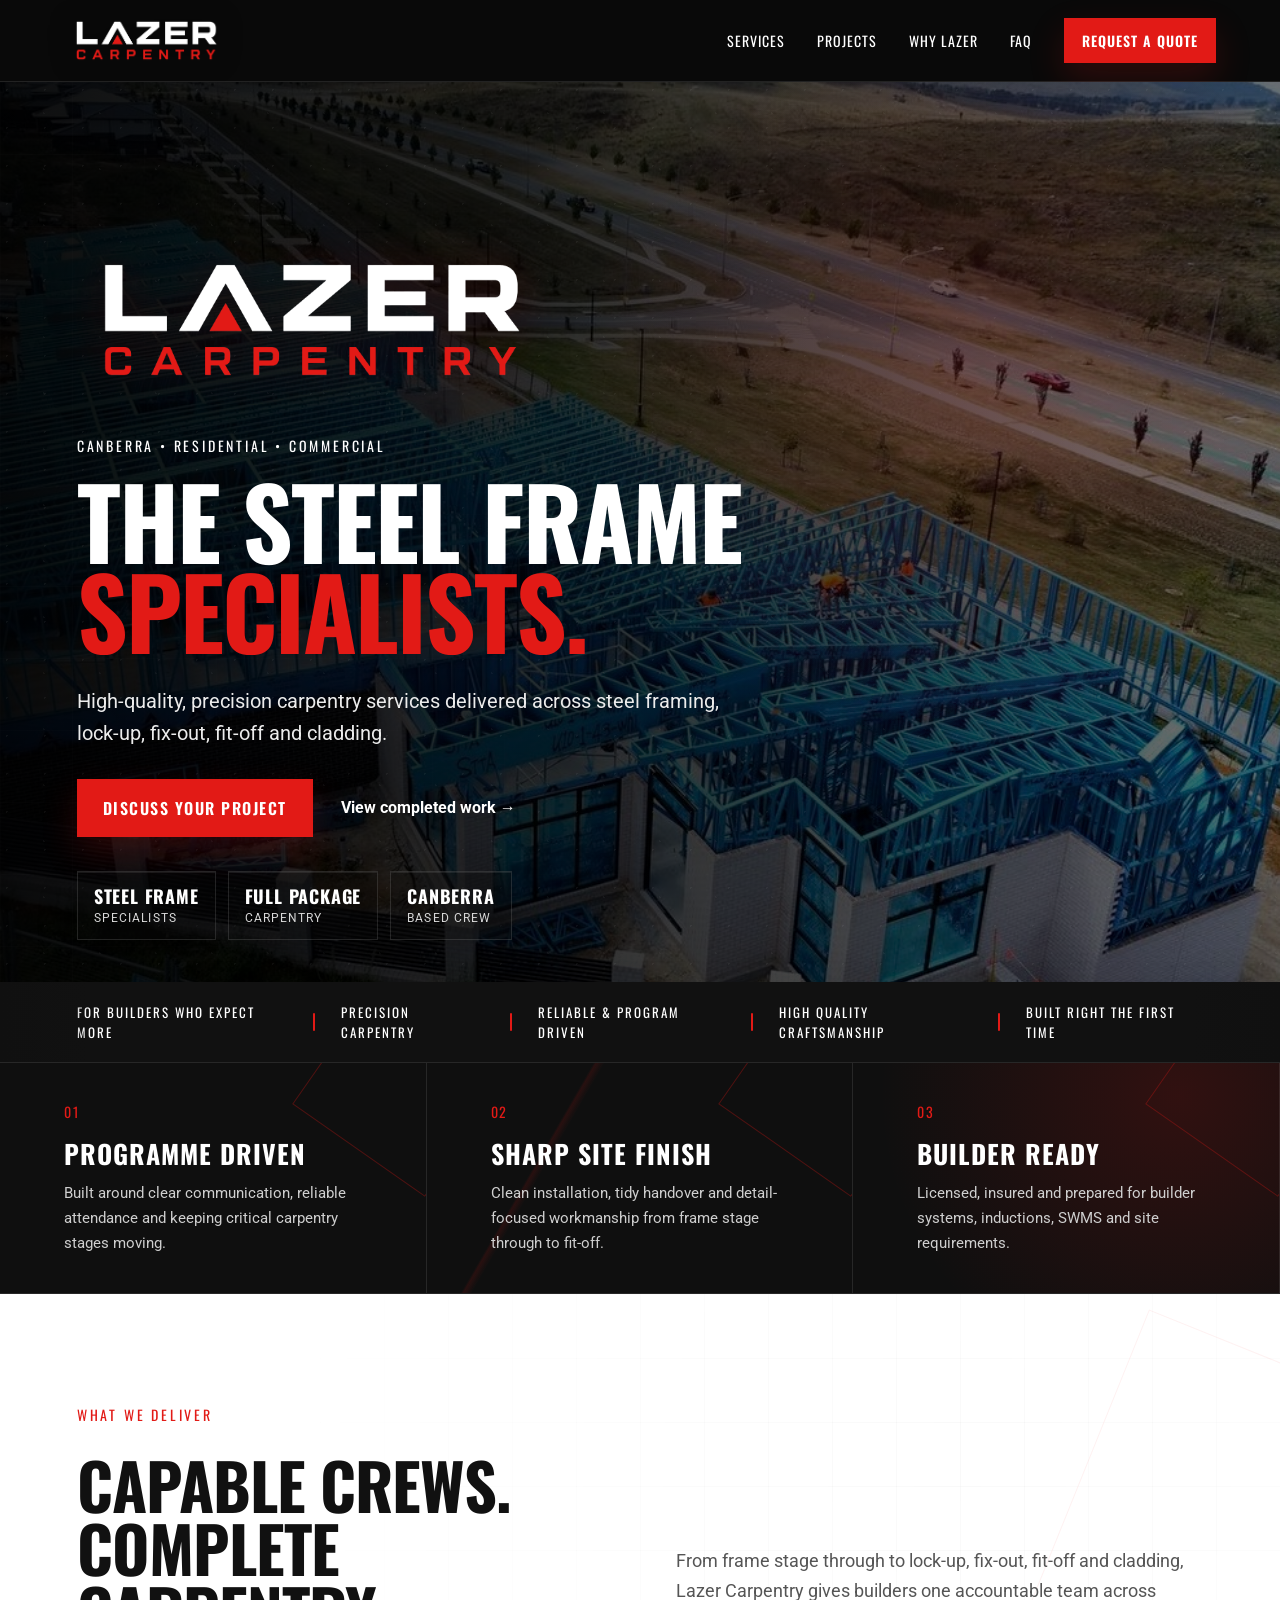
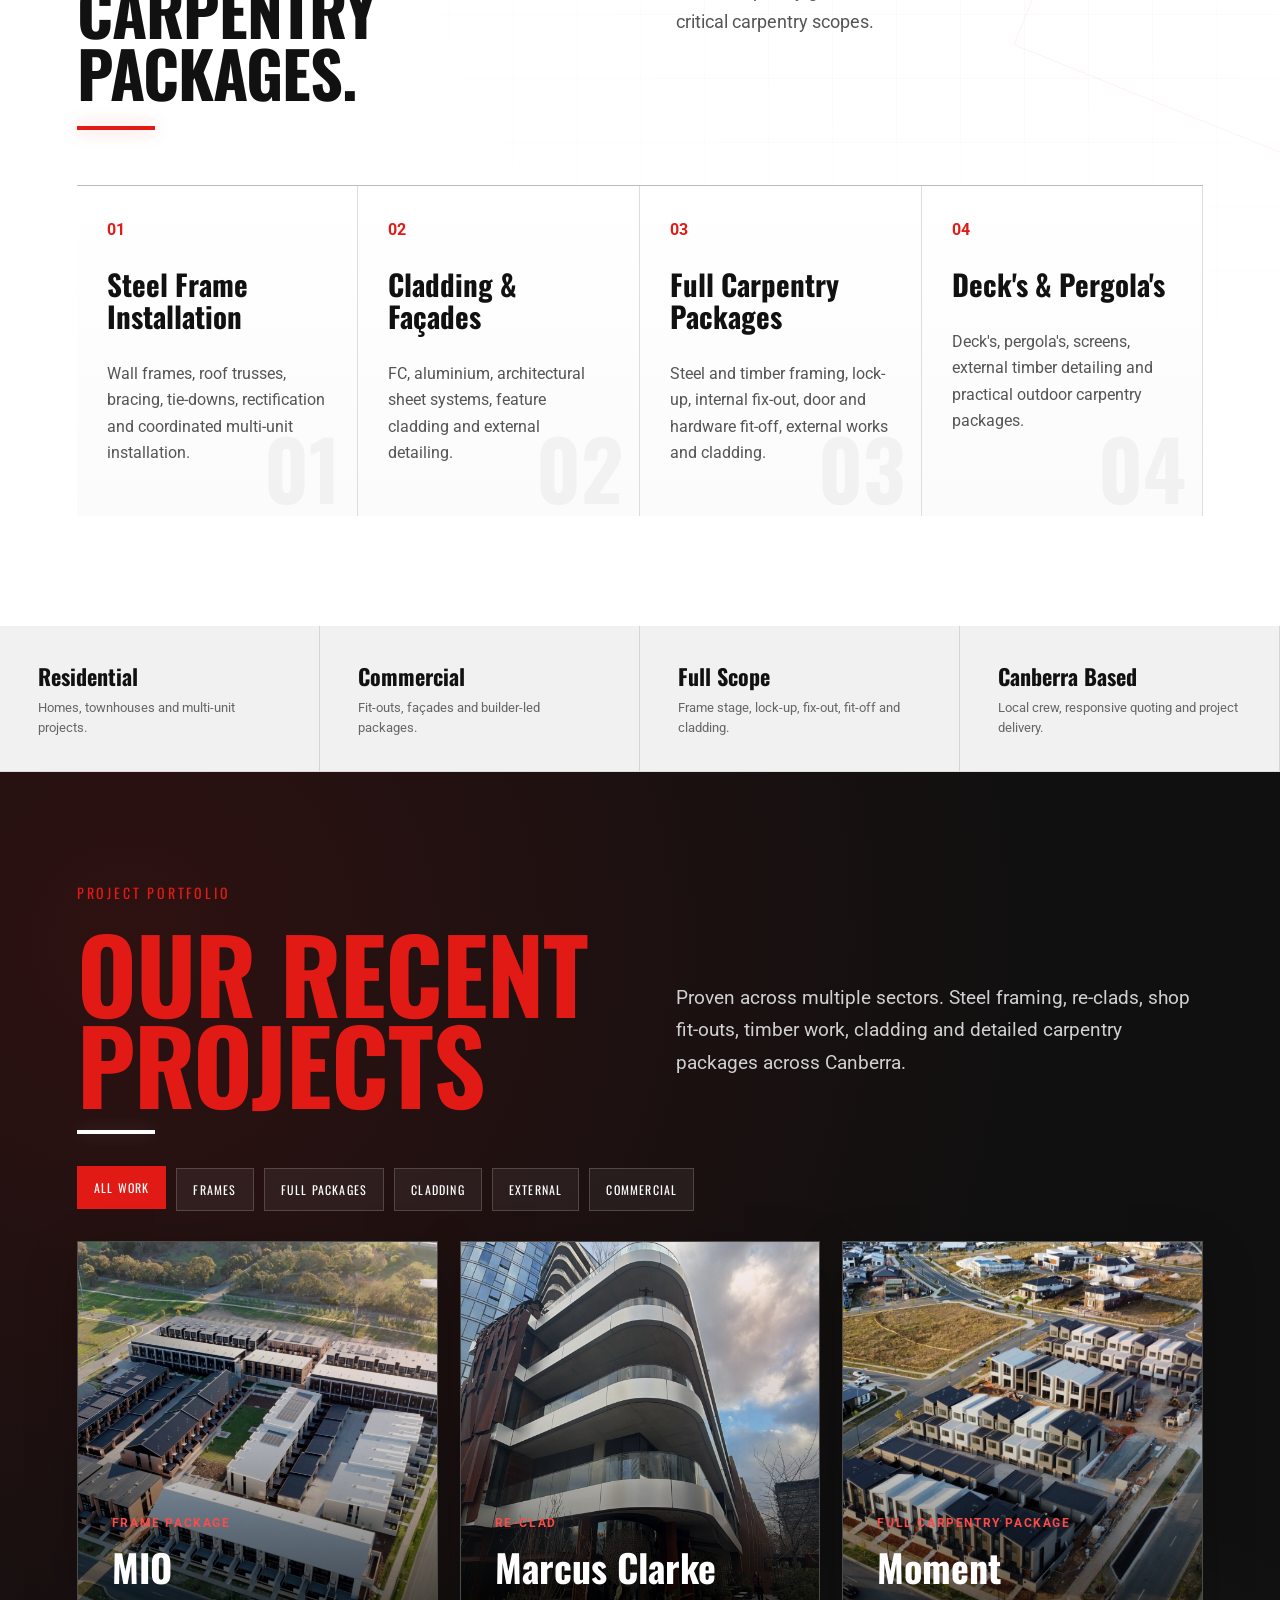
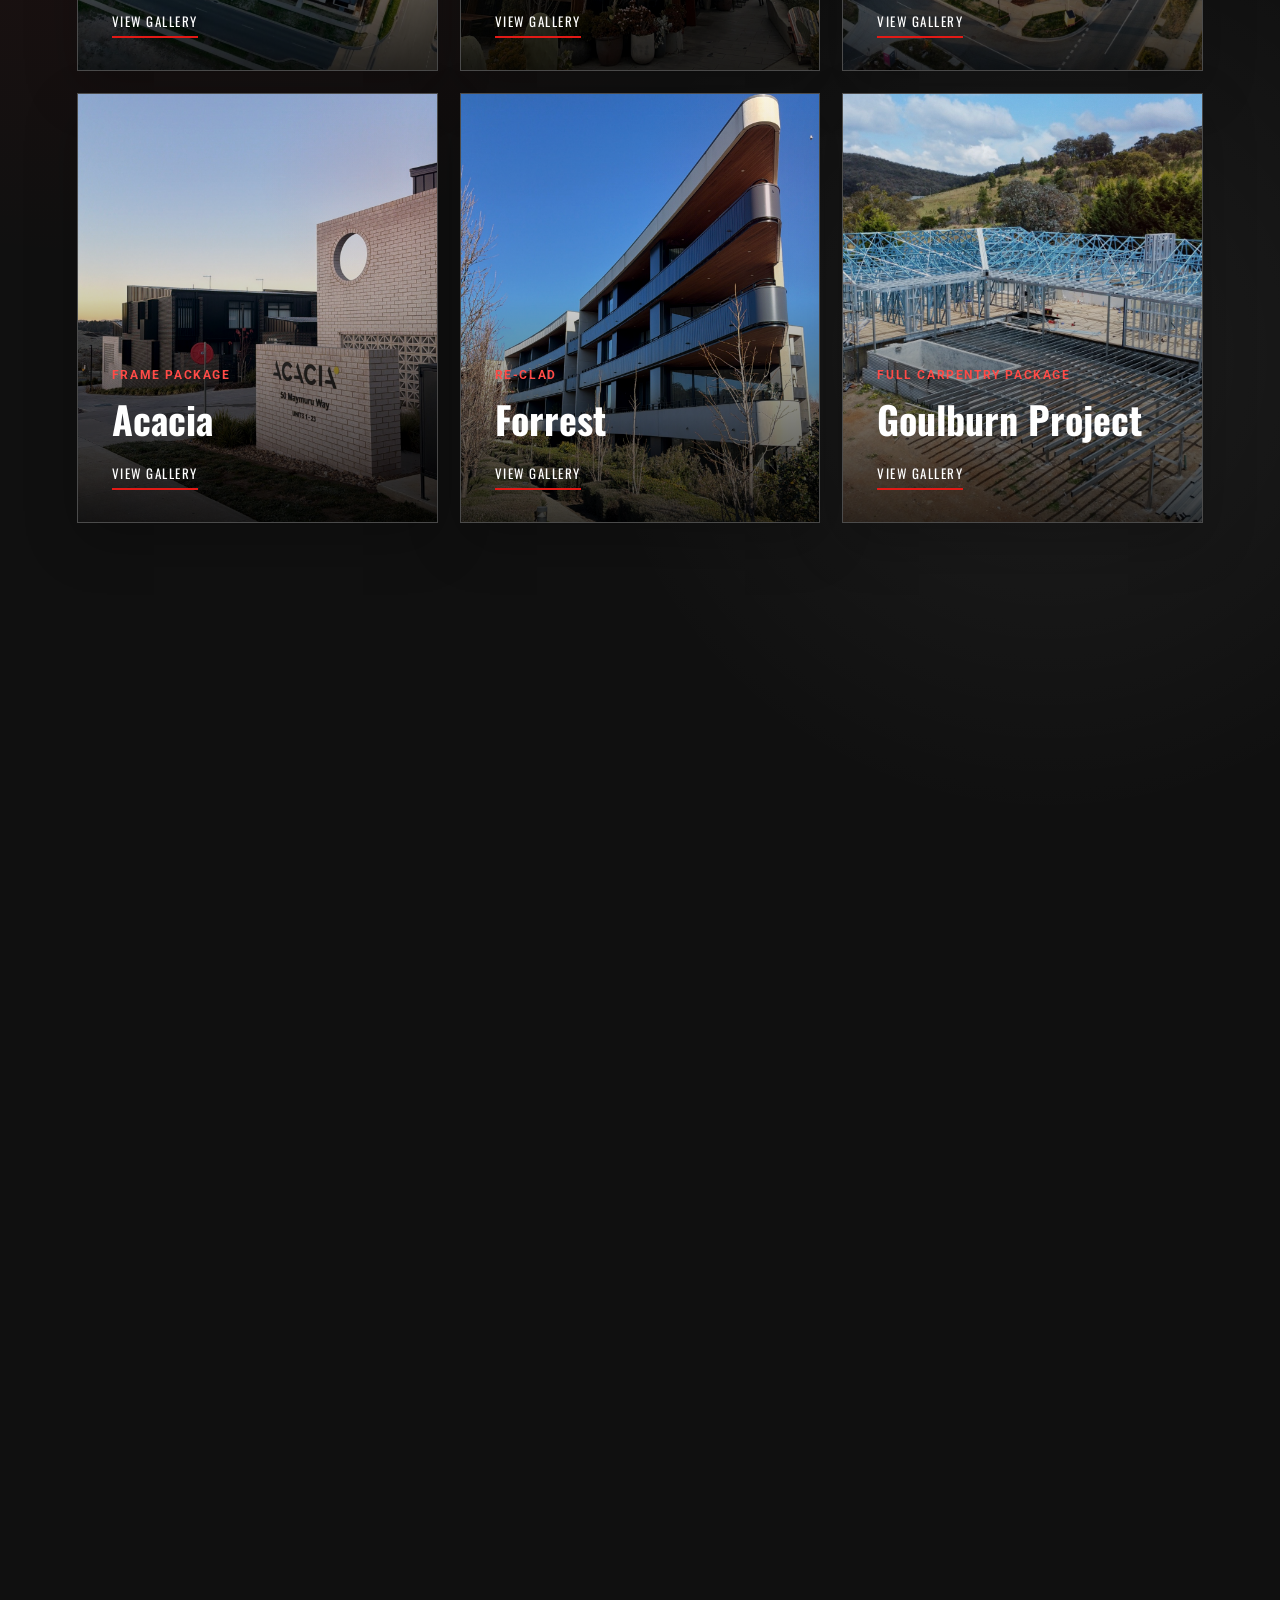
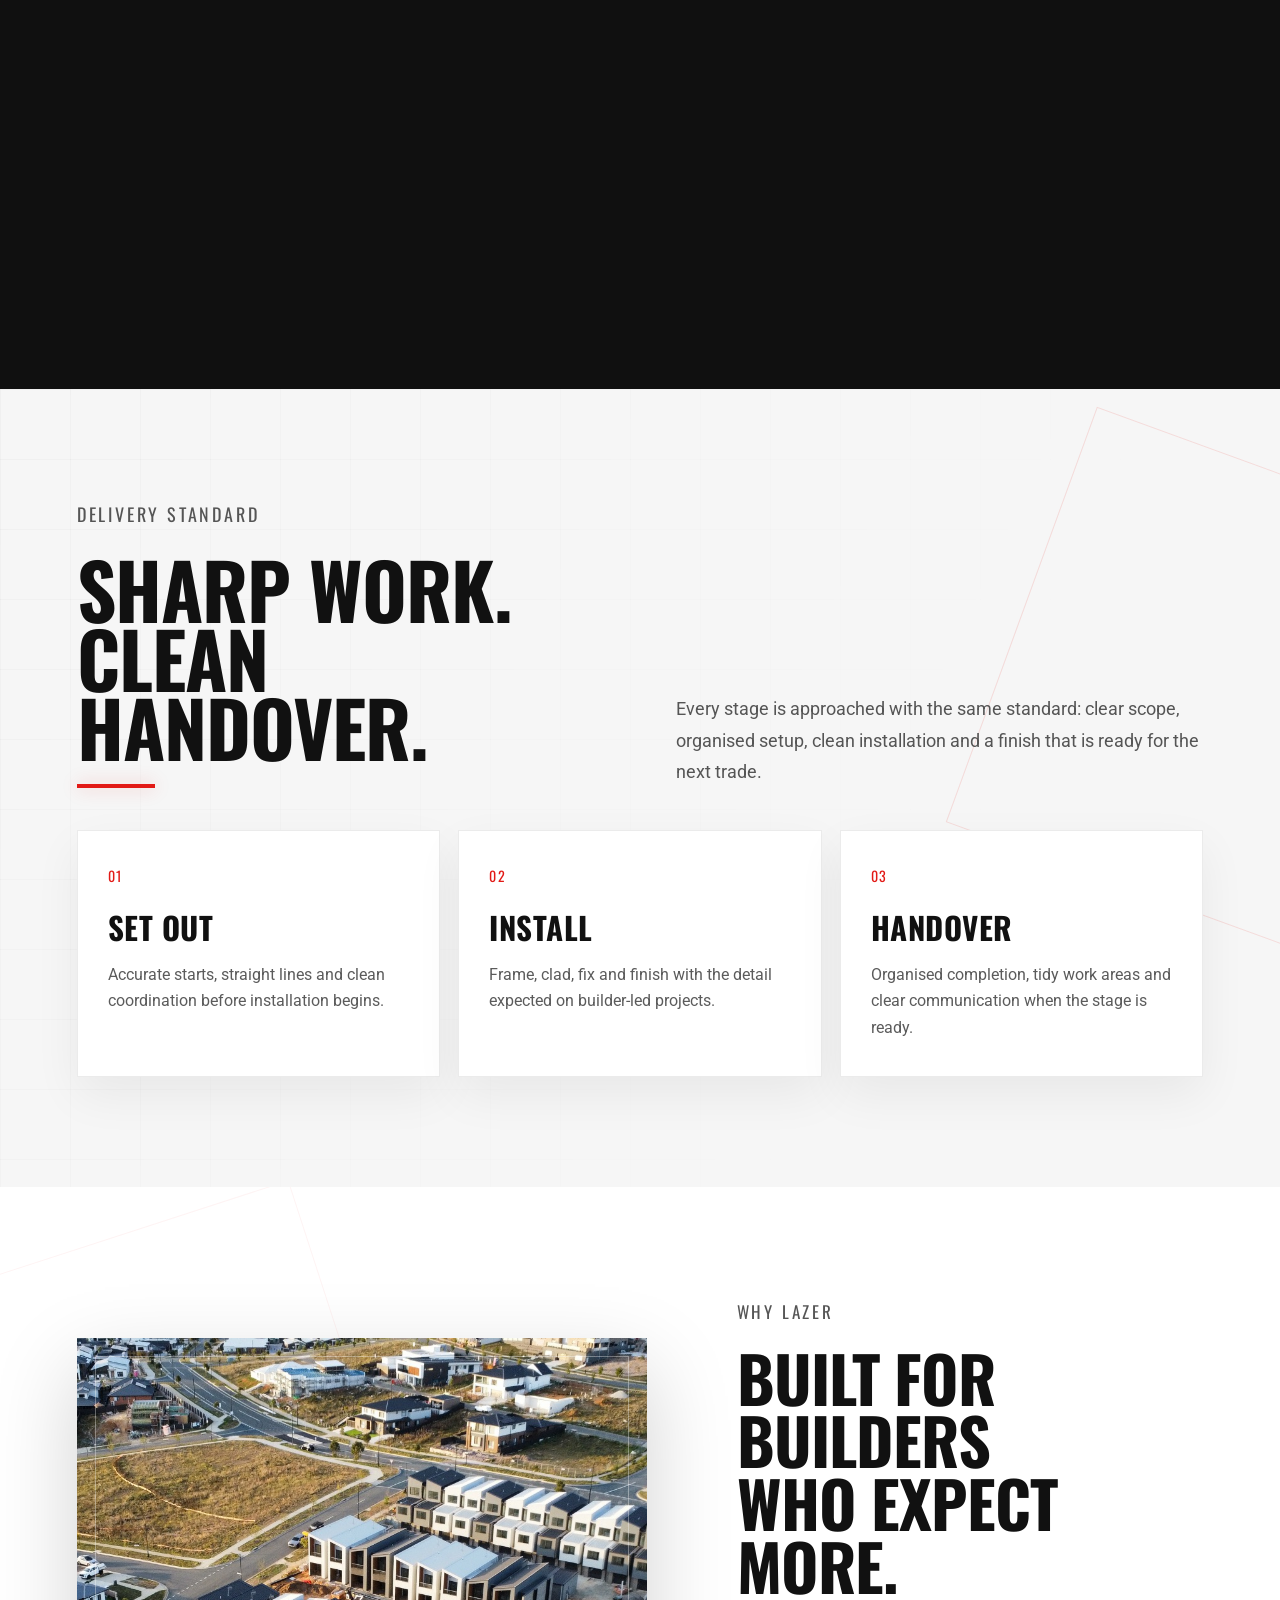
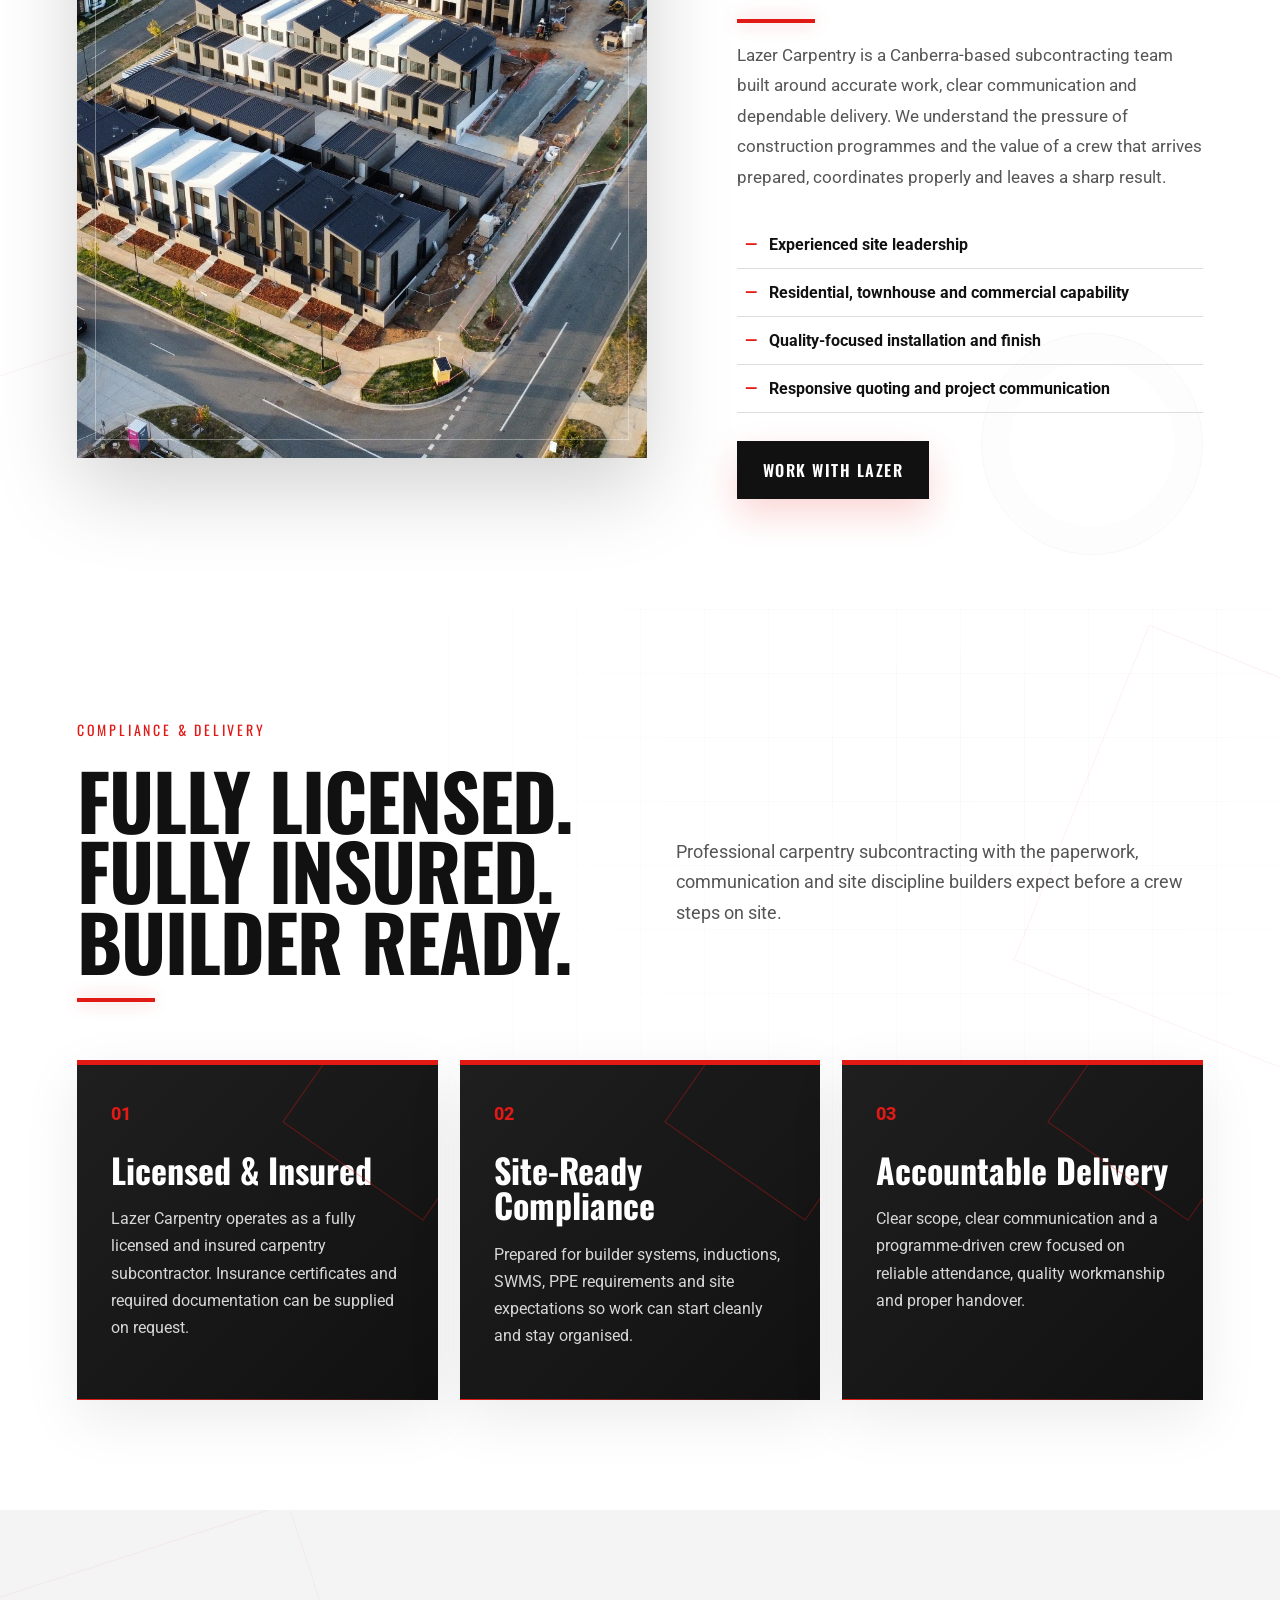
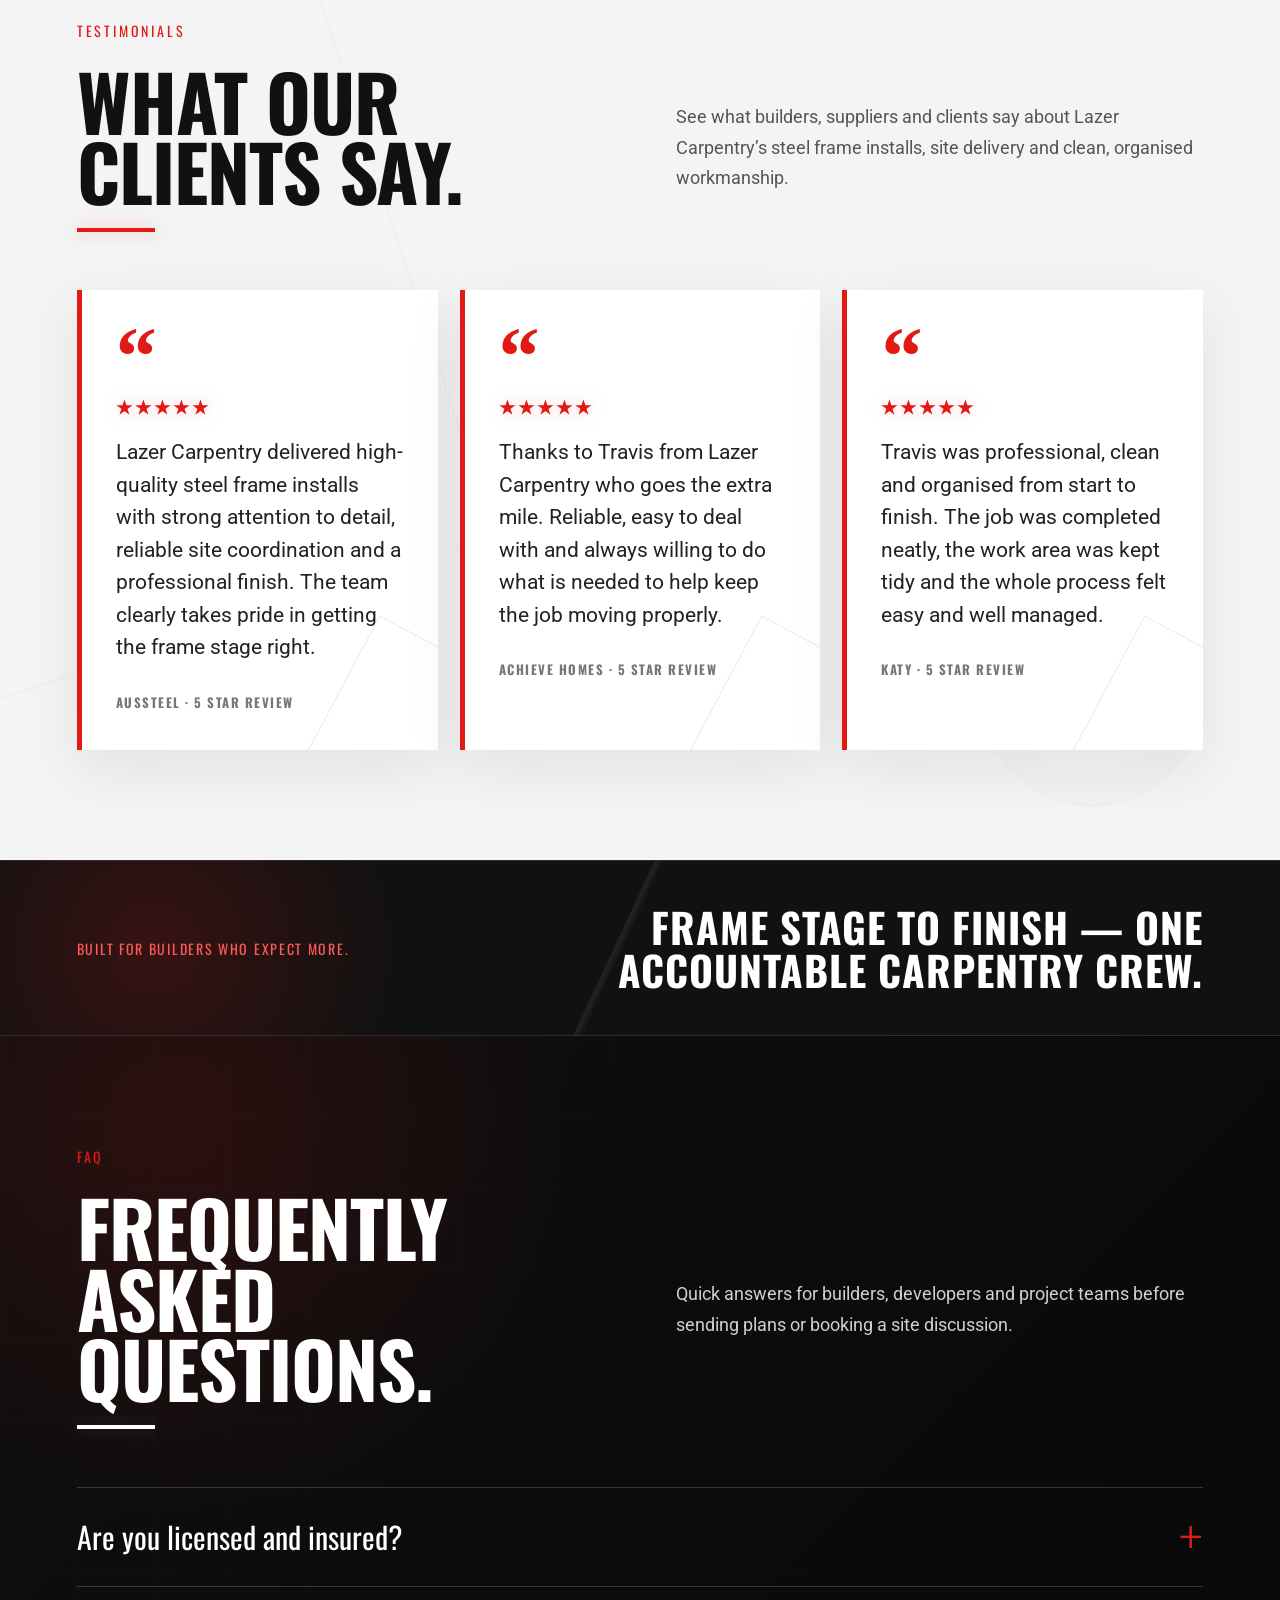
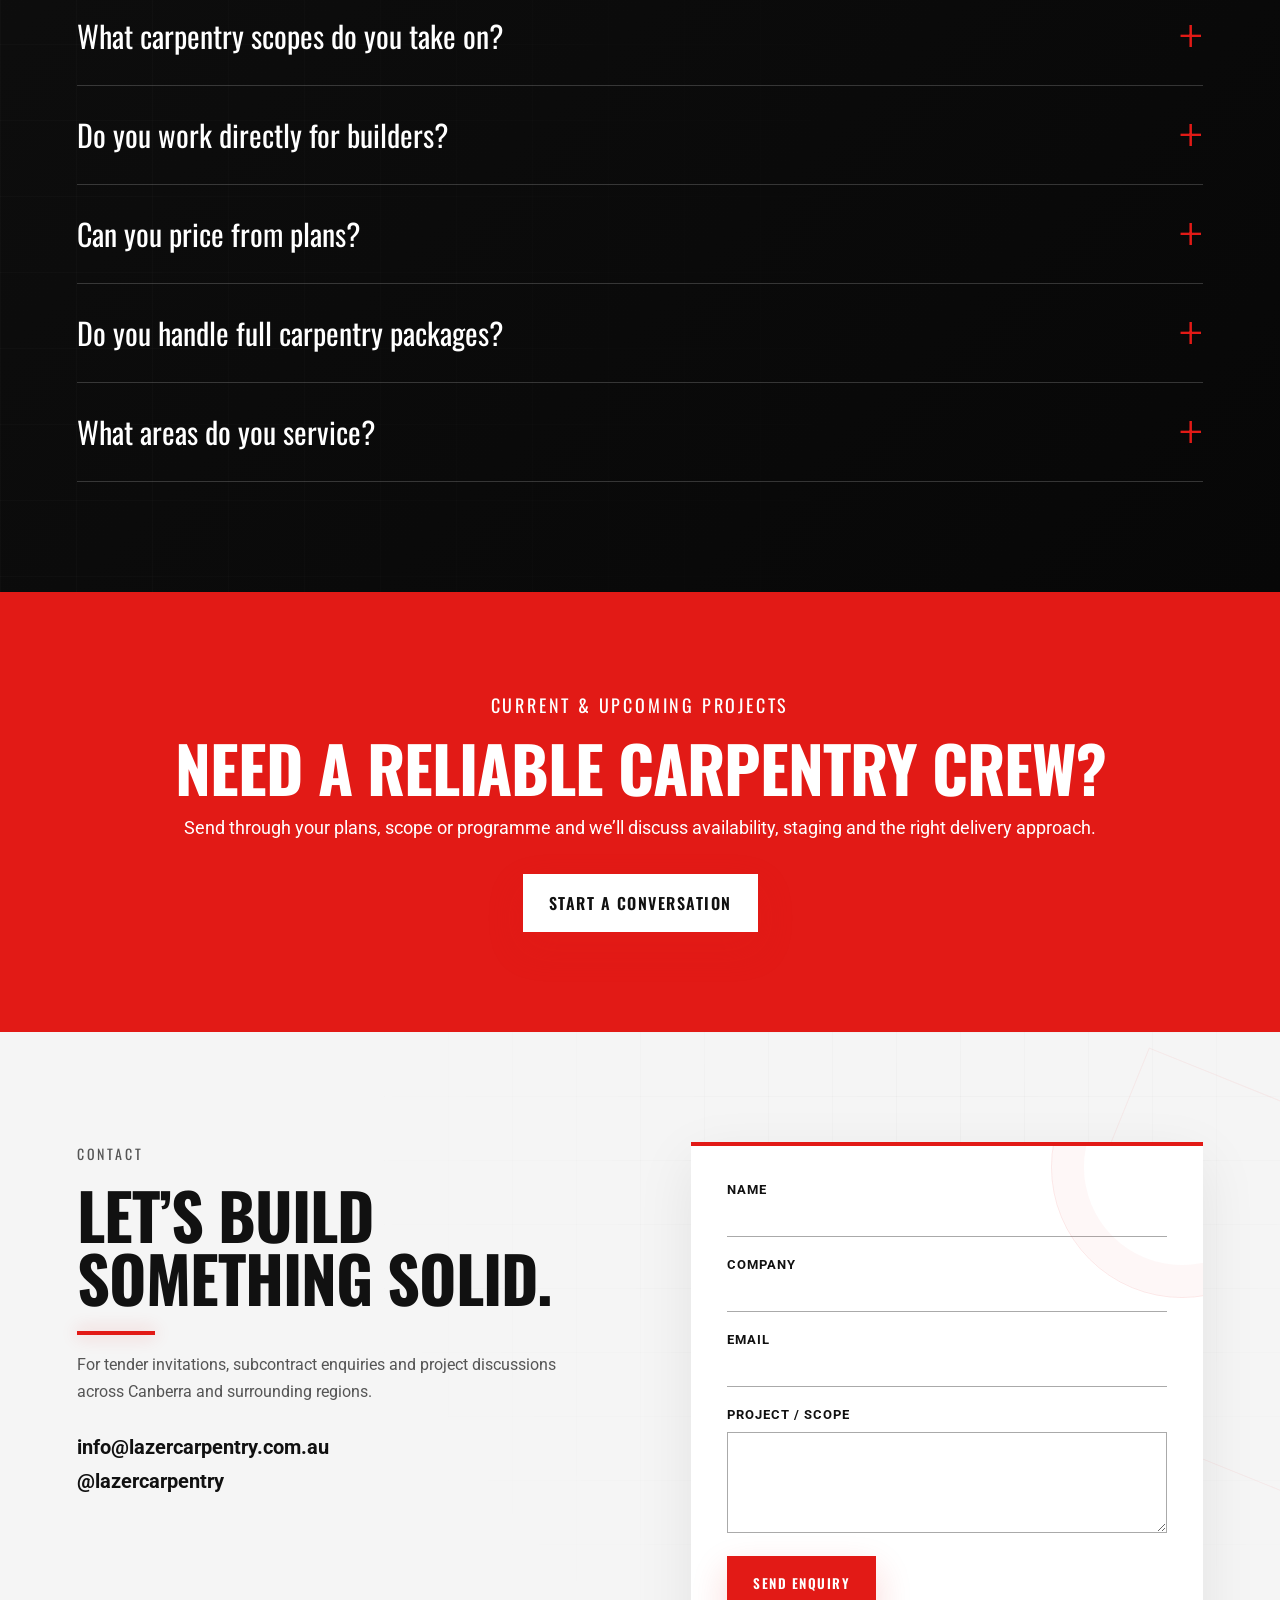
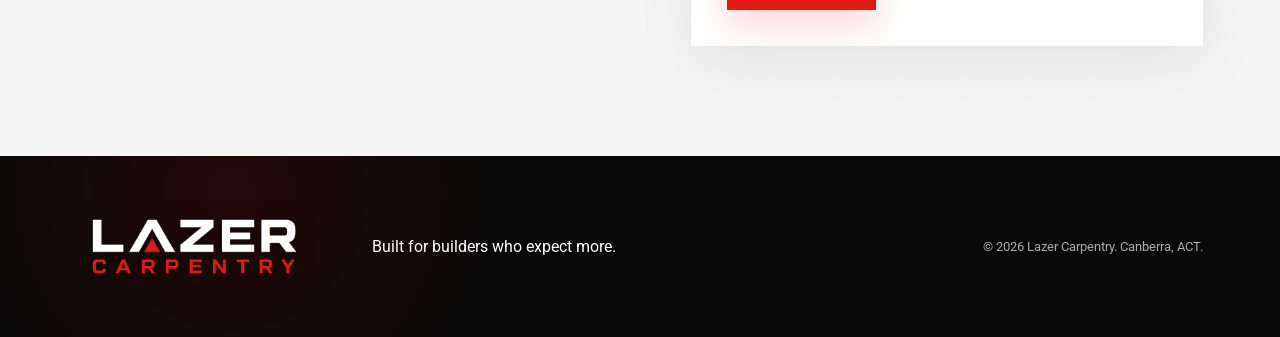
<file: index.html>
<!doctype html>
<html lang="en">
<head>
  <meta charset="utf-8">
  <meta name="viewport" content="width=device-width,initial-scale=1">
  <title>Lazer Carpentry | Steel Frame Specialists Canberra</title>
  <meta name="description" content="Canberra steel frame specialists delivering high-quality precision carpentry services across steel framing, lock-up, fix-out, fit-off and cladding.">
  <link rel="preconnect" href="https://fonts.googleapis.com">
  <link rel="preconnect" href="https://fonts.gstatic.com" crossorigin>
  <link href="https://fonts.googleapis.com/css2?family=Oswald:wght@500;600;700&family=Roboto:wght@400;500;700&display=swap" rel="stylesheet">
  <link rel="stylesheet" href="styles.css?v=29">
</head>
<body>
<div class="scroll-progress" aria-hidden="true"></div>
<div class="ambient-architecture" aria-hidden="true">
  <span class="arch-shape arch-shape-one"></span>
  <span class="arch-shape arch-shape-two"></span>
  <span class="arch-shape arch-shape-three"></span>
</div>
<header class="nav">
  <a href="#top" class="brand" aria-label="Lazer Carpentry home"><span class="logo-badge nav-badge"><img src="logo-transparent.png?v=29" alt="Lazer Carpentry logo"></span></a>
  <button class="menu" aria-label="Open menu">☰</button>
  <nav>
    <a href="#services">Services</a>
    <a href="#projects">Projects</a>
    <a href="#about">Why Lazer</a>
    <a href="#faq">FAQ</a>
    <a href="#contact" class="btn small">Request a quote</a>
  </nav>
</header>

<main id="top">
<section class="hero">
  <img class="hero-bg" src="hero.jpg?v=29" alt="Aerial view of Lazer Carpentry steel frame project">
  <div class="shade"></div>
  <div class="hero-lines" aria-hidden="true"></div>
  <div class="hero-noise" aria-hidden="true"></div>
  <div class="hero-inner reveal">
    <span class="logo-badge hero-badge"><img class="hero-logo" src="logo-transparent.png?v=29" alt="Lazer Carpentry logo"></span>
    <p class="eyebrow">CANBERRA • RESIDENTIAL • COMMERCIAL</p>
    <h1>THE STEEL FRAME<br><span>SPECIALISTS.</span></h1>
    <p class="lead">High-quality, precision carpentry services delivered across steel framing, <span class="nowrap">lock-up</span>, <span class="nowrap">fix-out</span>, fit-off and cladding.</p>
    <div class="actions"><a class="btn" href="#contact">Discuss your project</a><a class="text-link" href="#projects">View completed work →</a></div>
    <div class="hero-proof">
      <span><strong>Steel Frame</strong> Specialists</span>
      <span><strong>Full Package</strong> Carpentry</span>
      <span><strong>Canberra</strong> Based Crew</span>
    </div>
    <div class="mobile-hero-quick" aria-label="Quick navigation">
      <a href="#projects">Projects</a>
      <a href="#services">Services</a>
      <a href="#contact">Enquiry</a>
    </div>
  </div>
  
</section>

<section class="strip"><span>FOR BUILDERS WHO EXPECT MORE</span><i></i><span>PRECISION CARPENTRY</span><i></i><span>RELIABLE &amp; PROGRAM DRIVEN</span><i></i><span>HIGH QUALITY CRAFTSMANSHIP</span><i></i><span>BUILT RIGHT THE FIRST TIME</span></section>

<section class="premium-rail architectural-panel" aria-label="Lazer Carpentry capability highlights">
  <article class="reveal">
    <span>01</span>
    <strong>Programme Driven</strong>
    <p>Built around clear communication, reliable attendance and keeping critical carpentry stages moving.</p>
  </article>
  <article class="reveal">
    <span>02</span>
    <strong>Sharp Site Finish</strong>
    <p>Clean installation, tidy handover and detail-focused workmanship from frame stage through to fit-off.</p>
  </article>
  <article class="reveal">
    <span>03</span>
    <strong>Builder Ready</strong>
    <p>Licensed, insured and prepared for builder systems, inductions, SWMS and site requirements.</p>
  </article>
</section>

<section id="services" class="section services blueprint-section">
  <div class="section-head reveal"><p class="eyebrow red">WHAT WE DELIVER</p><h2>CAPABLE CREWS.<br>COMPLETE CARPENTRY PACKAGES.</h2><p>From frame stage through to lock-up, fix-out, fit-off and cladding, Lazer Carpentry gives builders one accountable team across critical carpentry scopes.</p></div>
  <div class="cards">
    <article class="reveal"><b>01</b><h3>Steel Frame Installation</h3><p>Wall frames, roof trusses, bracing, tie-downs, rectification and coordinated multi-unit installation.</p></article>
    <article class="reveal"><b>02</b><h3>Cladding & Façades</h3><p>FC, aluminium, architectural sheet systems, feature cladding and external detailing.</p></article>
    <article class="reveal"><b>03</b><h3>Full Carpentry Packages</h3><p>Steel and timber framing, lock-up, internal fix-out, door and hardware fit-off, external works and cladding.</p></article>
    <article class="reveal"><b>04</b><h3>Deck's & Pergola's</h3><p>Deck's, pergola's, screens, external timber detailing and practical outdoor carpentry packages.</p></article>
  </div>
</section>

<section class="capability-band">
  <div><strong>Residential</strong><span>Homes, townhouses and multi-unit projects.</span></div>
  <div><strong>Commercial</strong><span>Fit-outs, façades and builder-led packages.</span></div>
  <div><strong>Full Scope</strong><span>Frame stage, lock-up, fix-out, fit-off and cladding.</span></div>
  <div><strong>Canberra Based</strong><span>Local crew, responsive quoting and project delivery.</span></div>
</section>

<section id="projects" class="section dark projects">
  <div class="project-head reveal">
    <p class="eyebrow red">PROJECT PORTFOLIO</p>
    <h2>OUR RECENT<br>PROJECTS</h2>
    <p>Proven across multiple sectors. Steel framing, re-clads, shop fit-outs, timber work, cladding and detailed carpentry packages across Canberra.</p>
  </div>
  <div class="project-filter reveal" aria-label="Filter projects">
    <button type="button" class="active" data-filter="all">All Work</button>
    <button type="button" data-filter="frame">Frames</button>
    <button type="button" data-filter="package">Full Packages</button>
    <button type="button" data-filter="cladding">Cladding</button>
    <button type="button" data-filter="external">External</button>
    <button type="button" data-filter="commercial">Commercial</button>
  </div>
  <p class="mobile-project-hint">Tap a project to view the full gallery.</p>
  <div class="project-grid">
    <a class="project-card" data-category="frame" href="gallery-mio.html"><figure class="project wide reveal"><img src="project-mio.jpg?v=29" alt="MIO project"><figcaption><span>Frame Package</span><h3>MIO</h3><em>View gallery</em></figcaption></figure></a>
    <a class="project-card" data-category="cladding commercial" href="gallery-marcus-clarke.html"><figure class="project reveal"><img src="project-marcus-clarke-reclad.jpg?v=29" alt="Marcus Clarke Re-Clad project"><figcaption><span>Re-Clad</span><h3>Marcus Clarke</h3><em>View gallery</em></figcaption></figure></a>
    <a class="project-card" data-category="package frame cladding" href="gallery-moment.html"><figure class="project reveal"><img src="project-moment.jpg?v=29" alt="Moment project"><figcaption><span>Full Carpentry Package</span><h3>Moment</h3><em>View gallery</em></figcaption></figure></a>
    <a class="project-card" data-category="frame" href="gallery-acacia.html"><figure class="project reveal"><img src="project-acacia.jpg?v=29" alt="Acacia project"><figcaption><span>Frame Package</span><h3>Acacia</h3><em>View gallery</em></figcaption></figure></a>
    <a class="project-card" data-category="cladding external" href="gallery-forrest.html"><figure class="project reveal"><img src="project-forrest-reclad.jpg?v=29" alt="Forrest Re-Clad project"><figcaption><span>Re-Clad</span><h3>Forrest</h3><em>View gallery</em></figcaption></figure></a>
    <a class="project-card" data-category="package frame cladding external" href="gallery-goulburn-project.html"><figure class="project reveal"><img src="project-goulburn-project.jpg?v=29" alt="Goulburn Project"><figcaption><span>Full Carpentry Package</span><h3>Goulburn Project</h3><em>View gallery</em></figcaption></figure></a>
    <a class="project-card" data-category="frame external" href="gallery-timber-projects.html"><figure class="project reveal"><img src="project-timber-frames.jpg?v=29" alt="Timber Frames project"><figcaption><span>Timber Frames</span><h3>Timber Projects</h3><em>View gallery</em></figcaption></figure></a>
    <a class="project-card" data-category="external" href="gallery-decks-pergolas.html"><figure class="project reveal"><img src="project-decks-pergolas.jpg?v=29" alt="Deck's and Pergola's project"><figcaption><span>External Carpentry</span><h3>Deck's & Pergola's</h3><em>View gallery</em></figcaption></figure></a>
    <a class="project-card" data-category="commercial" href="gallery-shop-fit-outs.html"><figure class="project reveal"><img src="project-shop-fitouts.jpg?v=29" alt="Shop Fit-Outs project"><figcaption><span>Commercial Fit-Out</span><h3>Shop Fit-Outs</h3><em>View gallery</em></figcaption></figure></a>
    <a class="project-card" data-category="commercial external" href="gallery-precision-work.html"><figure class="project reveal"><img src="project-detailed-works.jpg?v=29" alt="Detailed Works project"><figcaption><span>Detailed Works</span><h3>Precision Work</h3><em>View gallery</em></figcaption></figure></a>
    <a class="project-card" data-category="external" href="gallery-flooring-projects.html"><figure class="project reveal"><img src="project-flooring.jpg?v=29" alt="Flooring project"><figcaption><span>Flooring</span><h3>Flooring Projects</h3><em>View gallery</em></figcaption></figure></a>
    <a class="project-card" data-category="cladding external" href="gallery-cladding.html"><figure class="project reveal"><img src="project-cladding.jpg?v=29" alt="Cladding project"><figcaption><span>External Carpentry</span><h3>Cladding</h3><em>View gallery</em></figcaption></figure></a>
    <a class="project-card" data-category="all capability" href="gallery-tools.html"><figure class="project wide reveal"><img src="project-tools.jpg?v=29" alt="The Right Tools For The Job project"><figcaption><span>Capability</span><h3>The Right Tools For The Job</h3><em>View gallery</em></figcaption></figure></a>
  </div>
</section>

<section class="delivery-standard section">
  <div class="standard-inner reveal">
    <p class="eyebrow red">DELIVERY STANDARD</p>
    <h2>SHARP WORK.<br>CLEAN HANDOVER.</h2>
    <p>Every stage is approached with the same standard: clear scope, organised setup, clean installation and a finish that is ready for the next trade.</p>
  </div>
  <div class="standard-grid">
    <article class="reveal"><span>01</span><strong>Set Out</strong><p>Accurate starts, straight lines and clean coordination before installation begins.</p></article>
    <article class="reveal"><span>02</span><strong>Install</strong><p>Frame, clad, fix and finish with the detail expected on builder-led projects.</p></article>
    <article class="reveal"><span>03</span><strong>Handover</strong><p>Organised completion, tidy work areas and clear communication when the stage is ready.</p></article>
  </div>
</section>

<section id="about" class="section about architectural-section">
  <div class="about-photo reveal"><img src="project-moment.jpg?v=29" alt="Lazer Carpentry project work"></div>
  <div class="about-copy reveal"><p class="eyebrow red">WHY LAZER</p><h2>BUILT FOR BUILDERS<br>WHO EXPECT MORE.</h2><p>Lazer Carpentry is a Canberra-based subcontracting team built around accurate work, clear communication and dependable delivery. We understand the pressure of construction programmes and the value of a crew that arrives prepared, coordinates properly and leaves a sharp result.</p><ul><li>Experienced site leadership</li><li>Residential, townhouse and commercial capability</li><li>Quality-focused installation and finish</li><li>Responsive quoting and project communication</li></ul><a class="btn darkbtn" href="#contact">Work with Lazer</a></div>
</section>

<section id="compliance" class="section compliance blueprint-section">
  <div class="proof-head reveal">
    <p class="eyebrow red">COMPLIANCE & DELIVERY</p>
    <h2>FULLY LICENSED.<br>FULLY INSURED.<br>BUILDER READY.</h2>
    <p>Professional carpentry subcontracting with the paperwork, communication and site discipline builders expect before a crew steps on site.</p>
  </div>
  <div class="proof-grid">
    <article class="proof-card reveal">
      <span>01</span>
      <h3>Licensed & Insured</h3>
      <p>Lazer Carpentry operates as a fully licensed and insured carpentry subcontractor. Insurance certificates and required documentation can be supplied on request.</p>
    </article>
    <article class="proof-card reveal">
      <span>02</span>
      <h3>Site-Ready Compliance</h3>
      <p>Prepared for builder systems, inductions, SWMS, PPE requirements and site expectations so work can start cleanly and stay organised.</p>
    </article>
    <article class="proof-card reveal">
      <span>03</span>
      <h3>Accountable Delivery</h3>
      <p>Clear scope, clear communication and a programme-driven crew focused on reliable attendance, quality workmanship and proper handover.</p>
    </article>
  </div>
</section>

<section id="testimonials" class="section testimonials architectural-section">
  <div class="testimonial-head reveal">
    <p class="eyebrow red">TESTIMONIALS</p>
    <h2>WHAT OUR<br>CLIENTS SAY.</h2>
    <p>See what builders, suppliers and clients say about Lazer Carpentry’s steel frame installs, site delivery and clean, organised workmanship.</p>
  </div>
  <div class="testimonial-grid">
    <article class="testimonial-card reveal">
      <b>“</b>
      <div class="stars" aria-label="5 star review">★★★★★</div>
      <p>Lazer Carpentry delivered high-quality steel frame installs with strong attention to detail, reliable site coordination and a professional finish. The team clearly takes pride in getting the frame stage right.</p>
      <strong>AusSteel · 5 Star Review</strong>
    </article>
    <article class="testimonial-card reveal">
      <b>“</b>
      <div class="stars" aria-label="5 star review">★★★★★</div>
      <p>Thanks to Travis from Lazer Carpentry who goes the extra mile. Reliable, easy to deal with and always willing to do what is needed to help keep the job moving properly.</p>
      <strong>Achieve Homes · 5 Star Review</strong>
    </article>
    <article class="testimonial-card reveal">
      <b>“</b>
      <div class="stars" aria-label="5 star review">★★★★★</div>
      <p>Travis was professional, clean and organised from start to finish. The job was completed neatly, the work area was kept tidy and the whole process felt easy and well managed.</p>
      <strong>Katy · 5 Star Review</strong>
    </article>
  </div>
</section>

<section class="premium-quote-strip">
  <div class="reveal">
    <span>Built for builders who expect more.</span>
    <strong>Frame stage to finish — one accountable carpentry crew.</strong>
  </div>
</section>

<section id="faq" class="section faq architectural-dark">
  <div class="faq-head reveal">
    <p class="eyebrow red">FAQ</p>
    <h2>FREQUENTLY ASKED<br>QUESTIONS.</h2>
    <p>Quick answers for builders, developers and project teams before sending plans or booking a site discussion.</p>
  </div>
  <div class="faq-list reveal">
    <details>
      <summary>Are you licensed and insured?</summary>
      <p>Yes. Lazer Carpentry is fully licensed and insured. Insurance certificates and required builder documentation can be supplied on request.</p>
    </details>
    <details>
      <summary>What carpentry scopes do you take on?</summary>
      <p>Steel framing, timber framing, lock-up, fix-out, fit-off, doors, architraves, hardware, cladding, decks, pergolas and detailed carpentry packages.</p>
    </details>
    <details>
      <summary>Do you work directly for builders?</summary>
      <p>Yes. Lazer Carpentry is built for builder-led residential and commercial carpentry packages across Canberra and surrounding regions.</p>
    </details>
    <details>
      <summary>Can you price from plans?</summary>
      <p>Yes. Send through the plans, scope, programme and site requirements, then we can discuss availability, staging and quoting.</p>
    </details>
    <details>
      <summary>Do you handle full carpentry packages?</summary>
      <p>Yes. We can cover frame stage through to lock-up, internal fix-out, fit-off and cladding where the project requires a complete package.</p>
    </details>
    <details>
      <summary>What areas do you service?</summary>
      <p>Canberra, ACT and surrounding regions depending on the scope, programme and crew availability.</p>
    </details>
  </div>
</section>

<section class="cta">
  <p class="eyebrow">CURRENT & UPCOMING PROJECTS</p>
  <h2>NEED A RELIABLE CARPENTRY CREW?</h2>
  <p>Send through your plans, scope or programme and we’ll discuss availability, staging and the right delivery approach.</p>
  <a class="btn light" href="#contact">Start a conversation</a>
</section>

<section id="contact" class="section contact blueprint-section">
  <div class="reveal"><p class="eyebrow red">CONTACT</p><h2>LET’S BUILD<br>SOMETHING SOLID.</h2><p>For tender invitations, subcontract enquiries and project discussions across Canberra and surrounding regions.</p><div class="contact-lines"><a href="mailto:info@lazercarpentry.com.au">info@lazercarpentry.com.au</a><a href="https://instagram.com/lazercarpentry">@lazercarpentry</a></div></div>
  <form class="reveal" action="mailto:info@lazercarpentry.com.au" method="post" enctype="text/plain"><label>Name<input name="Name" required></label><label>Company<input name="Company"></label><label>Email<input type="email" name="Email" required></label><label>Project / scope<textarea name="Project" rows="5" required></textarea></label><button class="btn" type="submit">Send enquiry</button></form>
</section>
</main>

<footer><span class="logo-badge footer-badge"><img class="footer-logo" src="logo-transparent.png?v=29" alt="Lazer Carpentry logo"></span><p>Built for builders who expect more.</p><span>© 2026 Lazer Carpentry. Canberra, ACT.</span></footer>
<div class="mobile-actions"><a href="mailto:info@lazercarpentry.com.au">Email</a><a href="https://instagram.com/lazercarpentry">Instagram</a></div>
<script src="script.js?v=29"></script>
</body>
</html>
</file>
<file: styles.css>
:root{--red:#e21a16;--black:#0c0c0c;--char:#171717;--white:#fff;--muted:#666}*{box-sizing:border-box}html{scroll-behavior:smooth}body{margin:0;color:#111;background:#fff;font-family:Roboto,Arial,sans-serif}img{max-width:100%;display:block}h1,h2,h3,.eyebrow,.btn,.nav a,.strip,.capability-band strong{font-family:Oswald,Arial,sans-serif}.nav{height:82px;padding:0 5vw;position:fixed;z-index:50;top:0;width:100%;display:flex;align-items:center;justify-content:space-between;background:rgba(10,10,10,.94);backdrop-filter:blur(12px);border-bottom:1px solid rgba(255,255,255,.1)}.brand{display:flex;align-items:center}.logo-badge{display:inline-flex;align-items:center;justify-content:center;background:transparent;border-radius:0;box-shadow:none}.nav-badge{padding:7px 10px;width:165px}.nav-badge img{width:145px;height:auto;filter:drop-shadow(0 2px 12px rgba(0,0,0,.55))}.nav nav{display:flex;gap:32px;align-items:center}.nav a{color:#fff;text-decoration:none;text-transform:uppercase;letter-spacing:1px;font-size:14px}.menu{display:none;background:none;border:0;color:#fff;font-size:28px}.btn{display:inline-flex;align-items:center;justify-content:center;background:var(--red);color:#fff!important;text-decoration:none;text-transform:uppercase;letter-spacing:1.5px;padding:17px 26px;border:0;font-weight:600;transition:.25s}.btn:hover{transform:translateY(-2px);filter:brightness(1.08)}.btn.small{padding:12px 18px}.hero{min-height:100vh;position:relative;color:#fff;display:flex;align-items:center;overflow:hidden;background:#050505}.hero-bg{position:absolute;inset:0;width:100%;height:100%;object-fit:cover;object-position:center;opacity:.72;filter:contrast(1.08) saturate(1.03)}.shade{position:absolute;inset:0;background:linear-gradient(90deg,rgba(0,0,0,.92) 0%,rgba(0,0,0,.74) 44%,rgba(0,0,0,.38) 100%)}.hero:after{content:"";position:absolute;inset:0;background:radial-gradient(circle at 76% 32%,rgba(226,26,22,.14),transparent 34%)}.hero-inner{position:relative;z-index:2;width:min(930px,88vw);margin-left:6vw;padding-top:115px}.hero-badge{padding:18px 20px;margin:0 0 34px}.hero-logo{width:min(430px,72vw);height:auto;margin:0;filter:drop-shadow(0 6px 20px rgba(0,0,0,.55))}.eyebrow{letter-spacing:2.8px;font-size:14px;margin:0 0 18px}.red{color:var(--red)}h1{font-size:clamp(58px,7.7vw,112px);line-height:.92;margin:0;letter-spacing:-2px}h1 span{color:var(--red)}.lead{max-width:690px;font-size:20px;line-height:1.6;color:#ececec;margin:30px 0}.actions{display:flex;gap:28px;align-items:center}.text-link{color:#fff;font-weight:700;text-decoration:none}.hero-panel{position:absolute;z-index:3;right:5vw;bottom:42px;width:360px;padding:24px 26px;background:rgba(12,12,12,.84);border-left:4px solid var(--red);backdrop-filter:blur(8px)}.hero-panel span{display:block;color:#ff4d48;font-size:12px;letter-spacing:1.8px;font-weight:700}.hero-panel strong{display:block;font-family:Oswald;font-size:24px;line-height:1.15;margin-top:8px}.strip{background:#111;color:#fff;display:flex;justify-content:space-between;align-items:center;gap:26px;padding:20px 6vw;font-size:13px;letter-spacing:2px;text-transform:uppercase;width:100%}.strip i{display:block;flex:0 0 2px;width:2px;height:18px;background:var(--red);opacity:1;border-radius:1px}.section{padding:110px 6vw}.section-head{display:grid;grid-template-columns:1fr 1fr;gap:36px 72px;align-items:center;max-width:1480px;margin:0 auto 55px}.section-head .eyebrow{grid-column:1/-1;margin-bottom:-8px}.section-head h2,.about h2,.contact h2,.cta h2,.project-head h2{font-size:clamp(44px,5vw,78px);line-height:.98;margin:0;letter-spacing:-1px}.section-head>p:last-child{font-size:18px;line-height:1.7;color:#555;max-width:620px;align-self:center}.cards{display:grid;grid-template-columns:repeat(4,1fr);border-top:1px solid #bbb;border-bottom:0;max-width:1480px;margin:0 auto}.cards article{padding:34px 30px;border-right:1px solid #ddd;min-height:290px}.cards b{color:var(--red)}.cards h3{font-size:29px;line-height:1.1}.cards p{color:#555;line-height:1.65}.capability-band{background:#f1f1f1;display:grid;grid-template-columns:repeat(4,1fr);border-top:0;border-bottom:1px solid #ddd}.capability-band div{padding:34px 3vw;border-right:1px solid #d5d5d5}.capability-band strong{display:block;font-size:22px}.capability-band span{display:block;color:#666;font-size:13px;line-height:1.5;margin-top:6px}.dark{background:#101010;color:#fff}.project-head{display:grid;grid-template-columns:1fr 1fr;gap:32px 72px;align-items:center;max-width:1480px;margin:0 auto 58px}.project-head .eyebrow{grid-column:1/-1;margin-bottom:-8px}.project-head h2{font-size:clamp(60px,8vw,112px);color:var(--red);line-height:.88}.project-head>p:last-child{font-size:19px;line-height:1.7;color:#d0d0d0;align-self:center}.project-grid{display:grid;grid-template-columns:repeat(3,1fr);gap:22px;max-width:1480px;margin:0 auto}.project-grid .wide{grid-column:auto}.project{margin:0;position:relative;overflow:hidden;min-height:430px;background:#181818;border:1px solid rgba(255,255,255,.22)}.project.wide{min-height:430px}.project>img{position:absolute;inset:0;width:100%;height:100%;object-fit:cover;object-position:center;opacity:.96;filter:contrast(1.04) saturate(.96);transition:transform .55s ease,opacity .35s ease}.project:before{content:"";position:absolute;inset:0;background:linear-gradient(180deg,rgba(0,0,0,.02),rgba(0,0,0,.28) 42%,rgba(0,0,0,.88));z-index:1;transition:.45s}.project:after{content:"";position:absolute;inset:0;background:radial-gradient(circle at 80% 25%,rgba(226,26,22,.13),transparent 36%);z-index:1;pointer-events:none}.project:hover>img{transform:scale(1.035)}.project:hover:before{background:linear-gradient(180deg,rgba(0,0,0,0),rgba(0,0,0,.18) 45%,rgba(0,0,0,.76))}.project figcaption{position:absolute;left:0;right:0;bottom:0;padding:90px 34px 32px;z-index:2}.project span{color:#ff4b47;text-transform:uppercase;font-weight:700;letter-spacing:1.6px;font-size:12px}.project h3{font-size:38px;margin:8px 0 0}.about{display:grid;grid-template-columns:1.1fr .9fr;gap:7vw;align-items:center}.about-photo{height:720px;background:#111;overflow:hidden}.about-photo img{width:100%;height:100%;object-fit:cover}.about-copy p{line-height:1.8;color:#555;font-size:17px}.about-copy ul{list-style:none;padding:0;margin:28px 0}.about-copy li{padding:14px 0;border-bottom:1px solid #ddd;font-weight:700}.about-copy li:before{content:'—';color:var(--red);margin-right:12px}.darkbtn{background:#111}.cta{background:var(--red);color:#fff;text-align:center;padding:100px 6vw}.cta p{font-size:18px}.light{background:#fff;color:#111!important;margin-top:18px}.contact{display:grid;grid-template-columns:1fr 1fr;gap:8vw;background:#f5f5f5}.contact p{max-width:560px;line-height:1.7;color:#555}.contact-lines{display:flex;flex-direction:column;gap:10px;margin-top:30px}.contact-lines a{color:#111;text-decoration:none;font-size:20px;font-weight:700}form{background:#fff;padding:36px;border-top:4px solid var(--red)}label{display:block;font-weight:700;font-size:13px;text-transform:uppercase;letter-spacing:1px;margin-bottom:20px}input,textarea{width:100%;border:0;border-bottom:1px solid #aaa;padding:12px 0;font:inherit;outline:none}textarea{border:1px solid #aaa;padding:12px;margin-top:10px}footer{background:#111;color:#aaa;padding:50px 6vw;display:grid;grid-template-columns:260px 1fr auto;gap:35px;align-items:center}.footer-badge{padding:10px 12px;width:235px}.footer-logo{width:100%;margin:auto 0;filter:drop-shadow(0 2px 10px rgba(0,0,0,.28))}footer p{color:#fff}footer span{font-size:13px}.mobile-actions{display:none}.reveal{opacity:0;transform:translateY(24px);transition:opacity .7s ease,transform .7s ease}.reveal.visible{opacity:1;transform:none}
@media(max-width:1100px){.project-grid{grid-template-columns:repeat(2,1fr)}}@media(max-width:900px){.nav nav{display:none;position:absolute;top:82px;left:0;right:0;background:#111;padding:28px;flex-direction:column}.nav nav.open{display:flex}.menu{display:block}.hero-panel{display:none}.hero-inner{margin:auto;padding:120px 6vw 65px}.section-head,.project-head,.about,.contact{grid-template-columns:1fr}.section-head .eyebrow,.project-head .eyebrow{grid-column:auto;margin-bottom:0}.cards{grid-template-columns:1fr 1fr}.capability-band{grid-template-columns:1fr 1fr}.project-grid{grid-template-columns:1fr}.project,.project.wide{min-height:450px}.about-photo{height:520px}footer{grid-template-columns:1fr;text-align:center}.footer-badge{margin:auto}.hero-bg{opacity:.45}}
@media(max-width:580px){.cards article:last-child{border-bottom:0}body{padding-bottom:64px}.nav{height:72px;padding:0 4vw}.nav nav{top:72px}.nav-badge{width:135px;padding:7px 8px}.nav-badge img{width:118px}.hero{min-height:94vh}.hero-bg{object-position:center;opacity:.50}.shade{background:linear-gradient(90deg,rgba(0,0,0,.92) 0%,rgba(0,0,0,.80) 56%,rgba(0,0,0,.58) 100%)}.hero-inner{padding-top:108px}.hero-badge{padding:12px 14px;margin-bottom:26px}.hero-logo{width:290px;margin-bottom:0}.eyebrow{font-size:12px}.section{padding:76px 6vw}.cards,.capability-band{grid-template-columns:1fr}.cards article,.capability-band div{border-right:0;border-bottom:1px solid #ddd}.actions{align-items:flex-start;flex-direction:column}.strip{justify-content:center;gap:10px;font-size:10px;flex-wrap:wrap}.strip i{height:12px}h1{font-size:50px}.lead{font-size:17px}.project-head h2{font-size:54px}.project-head p:last-child{font-size:16px}.project,.project.wide{min-height:390px}.project>img{opacity:.92}.project h3{font-size:32px}.about-photo{height:430px}footer p{font-size:15px}.mobile-actions{position:fixed;left:0;right:0;bottom:0;z-index:70;display:grid;grid-template-columns:1fr 1fr;background:#111;border-top:1px solid #333}.mobile-actions a{padding:17px;text-align:center;color:#fff;text-decoration:none;text-transform:uppercase;font-family:Oswald;letter-spacing:1.5px}.mobile-actions a:first-child{background:var(--red)}}


.nowrap{white-space:nowrap}

@media(max-width:580px){
  /* Planned mobile banner layout */
  .strip{
    display:grid !important;
    grid-template-columns:max-content auto max-content !important;
    justify-content:center !important;
    align-items:center !important;
    gap:10px 12px !important;
    padding:20px 4vw !important;
    font-size:9px !important;
    letter-spacing:1.3px !important;
    text-align:center !important;
    flex-wrap:initial !important;
  }
  .strip span{
    border-left:0 !important;
    padding-left:0 !important;
    line-height:1.3 !important;
    white-space:nowrap !important;
  }
  .strip i{
    display:block !important;
    width:2px !important;
    height:14px !important;
    background:var(--red) !important;
    align-self:center !important;
    justify-self:center !important;
  }
  /* Keep only the two useful mobile divider lines */
  .strip i:nth-of-type(2),
  .strip i:nth-of-type(4){
    display:none !important;
  }
  .strip span:nth-of-type(1){grid-column:1;grid-row:1;font-size:8.6px !important;letter-spacing:1.15px !important;}
  .strip i:nth-of-type(1){grid-column:2;grid-row:1;}
  .strip span:nth-of-type(2){
    grid-column:1 / -1 !important;
    grid-row:3 !important;
    justify-self:center !important;
    text-align:center !important;
    border-top:0 !important;
    padding-top:0 !important;
    margin-top:2px !important;
  }
  .strip span:nth-of-type(3){grid-column:1;grid-row:2;}
  .strip i:nth-of-type(3){grid-column:2;grid-row:2;}
  .strip span:nth-of-type(4){grid-column:3;grid-row:2;}
  .strip span:nth-of-type(5){grid-column:3;grid-row:1;font-size:8.8px !important;letter-spacing:1.2px !important;}

  /* Tighten the mobile gap between service 04 and the Residential capability section */
  #services.section{
    padding-bottom:0 !important;
  }
  #services .cards{
    margin-bottom:0 !important;
  }
  #services .cards article{
    min-height:auto !important;
  }
  #services .cards article:last-child{
    padding-bottom:26px !important;
    margin-bottom:0 !important;
    border-bottom:0 !important;
  }
  .capability-band{
    margin-top:0 !important;
  }
}


.project-card{display:block;color:inherit;text-decoration:none}
.project-card:focus-visible{outline:3px solid var(--red);outline-offset:4px}
.project em{display:inline-block;margin-top:16px;color:#fff;font-style:normal;font-family:Oswald,Arial,sans-serif;text-transform:uppercase;letter-spacing:1.5px;font-size:13px;border-bottom:2px solid var(--red);padding-bottom:5px}

.gallery-page{background:#101010;color:#fff}
.gallery-main{padding:130px 6vw 80px}
.gallery-hero{max-width:1480px;margin:0 auto 42px;display:grid;grid-template-columns:1.1fr .9fr;gap:48px;align-items:end}
.gallery-hero .eyebrow{color:var(--red)}
.gallery-hero h1{font-size:clamp(54px,7vw,112px);line-height:.9;margin:0}
.gallery-hero p{color:#d6d6d6;font-size:18px;line-height:1.7;max-width:620px}
.gallery-actions{display:flex;gap:18px;flex-wrap:wrap;margin-top:26px}
.gallery-back{display:inline-flex;align-items:center;color:#fff;text-decoration:none;text-transform:uppercase;letter-spacing:1.5px;font-family:Oswald,Arial,sans-serif;font-size:13px;border-bottom:2px solid var(--red);padding-bottom:6px}
.gallery-grid{max-width:1480px;margin:0 auto;display:grid;grid-template-columns:repeat(3,1fr);gap:18px}
.gallery-item{position:relative;border:0;padding:0;margin:0;background:#181818;cursor:pointer;overflow:hidden;aspect-ratio:4/3}
.gallery-item img{width:100%;height:100%;object-fit:cover;transition:transform .35s ease, opacity .35s ease}
.gallery-item:hover img{transform:scale(1.035);opacity:.9}
.gallery-count{color:#aaa;font-size:14px;margin-top:8px}
.lightbox{position:fixed;inset:0;background:rgba(0,0,0,.94);display:none;align-items:center;justify-content:center;z-index:200;padding:28px}
.lightbox.open{display:flex}
.lightbox img{max-width:min(96vw,1500px);max-height:86vh;object-fit:contain}
.lightbox button{position:absolute;border:0;background:rgba(255,255,255,.1);color:#fff;font-size:32px;width:52px;height:52px;cursor:pointer}
.lightbox button:hover{background:var(--red)}
.lightbox .close{top:24px;right:24px}
.lightbox .prev{left:24px}
.lightbox .next{right:24px}
.gallery-footer{max-width:1480px;margin:60px auto 0;padding-top:30px;border-top:1px solid rgba(255,255,255,.15);display:flex;justify-content:space-between;gap:20px;flex-wrap:wrap}
.gallery-footer a{color:#fff;text-decoration:none;font-family:Oswald,Arial,sans-serif;text-transform:uppercase;letter-spacing:1.2px}
@media(max-width:900px){.gallery-hero{grid-template-columns:1fr}.gallery-grid{grid-template-columns:repeat(2,1fr)}}
@media(max-width:580px){.gallery-main{padding:106px 5vw 70px}.gallery-grid{grid-template-columns:1fr;gap:14px}.gallery-item{aspect-ratio:4/3}.lightbox{padding:14px}.lightbox button{width:46px;height:46px;font-size:26px}.lightbox .prev{left:10px}.lightbox .next{right:10px}.lightbox .close{top:10px;right:10px}.project em{font-size:12px}}


/* V21 Trust sections */
.compliance{background:#fff;color:#111}
.proof-head,.testimonial-head,.faq-head{max-width:1480px;margin:0 auto 58px;display:grid;grid-template-columns:1fr 1fr;gap:32px 72px;align-items:center}
.proof-head .eyebrow,.testimonial-head .eyebrow,.faq-head .eyebrow{grid-column:1/-1;margin-bottom:-8px}
.proof-head h2,.testimonial-head h2,.faq-head h2{font-size:clamp(48px,6vw,92px);line-height:.92;margin:0;letter-spacing:-1px}
.proof-head>p:last-child,.testimonial-head>p:last-child,.faq-head>p:last-child{font-size:18px;line-height:1.7;color:#555;max-width:640px;align-self:center}
.proof-grid{max-width:1480px;margin:0 auto;display:grid;grid-template-columns:repeat(3,1fr);gap:22px}
.proof-card{background:#111;color:#fff;padding:38px 34px;min-height:340px;border-top:5px solid var(--red);position:relative;overflow:hidden}
.proof-card:after{content:"";position:absolute;right:-50px;top:-50px;width:170px;height:170px;border:1px solid rgba(226,26,22,.38);transform:rotate(35deg)}
.proof-card span{color:var(--red);font-weight:800;font-size:18px}
.proof-card h3{font-size:34px;line-height:1.05;margin:28px 0 18px}
.proof-card p{color:#d7d7d7;line-height:1.7;margin:0}

.testimonials{background:#f4f4f4;color:#111}
.testimonial-grid{max-width:1480px;margin:0 auto;display:grid;grid-template-columns:repeat(3,1fr);gap:22px}
.testimonial-card{background:#fff;padding:38px 34px;min-height:330px;border-left:5px solid var(--red);box-shadow:0 18px 45px rgba(0,0,0,.08)}
.testimonial-card b{display:block;color:var(--red);font-family:Georgia,serif;font-size:82px;line-height:.7;margin-bottom:12px}
.testimonial-card p{font-size:21px;line-height:1.55;color:#222;margin:0 0 28px}
.testimonial-card strong{display:block;font-family:Oswald,Arial,sans-serif;text-transform:uppercase;letter-spacing:1.5px;font-size:13px;color:#777}

.faq{background:#101010;color:#fff}
.faq-head>p:last-child{color:#d0d0d0}
.faq-list{max-width:1480px;margin:0 auto;border-top:1px solid rgba(255,255,255,.18)}
.faq-list details{border-bottom:1px solid rgba(255,255,255,.18)}
.faq-list summary{list-style:none;cursor:pointer;display:flex;justify-content:space-between;align-items:center;gap:28px;padding:28px 0;font-family:Oswald,Arial,sans-serif;font-size:30px;line-height:1.15}
.faq-list summary::-webkit-details-marker{display:none}
.faq-list summary:after{content:"+";font-family:Roboto,Arial,sans-serif;color:var(--red);font-size:42px;line-height:1;font-weight:300}
.faq-list details[open] summary:after{content:"−"}
.faq-list details p{max-width:850px;margin:0 0 32px;color:#d6d6d6;font-size:18px;line-height:1.75}

@media(max-width:900px){
  .proof-head,.testimonial-head,.faq-head{grid-template-columns:1fr}
  .proof-head .eyebrow,.testimonial-head .eyebrow,.faq-head .eyebrow{grid-column:auto;margin-bottom:0}
  .proof-grid,.testimonial-grid{grid-template-columns:1fr}
  .proof-card,.testimonial-card{min-height:auto}
}
@media(max-width:580px){
  .proof-head h2,.testimonial-head h2,.faq-head h2{font-size:48px}
  .proof-head,.testimonial-head,.faq-head{gap:20px;margin-bottom:36px}
  .proof-card{padding:32px 26px}
  .proof-card h3{font-size:30px}
  .testimonial-card{padding:32px 26px}
  .testimonial-card p{font-size:19px}
  .faq-list summary{font-size:24px;padding:24px 0}
  .faq-list summary:after{font-size:34px}
  .faq-list details p{font-size:16px;margin-bottom:26px}
}

.testimonial-card .stars{color:var(--red);font-size:18px;letter-spacing:3px;margin:0 0 18px;font-weight:800}


/* V26 Premium Pass */
:root{--premium-line:rgba(255,255,255,.12);--premium-red-soft:rgba(226,26,22,.18);--premium-red-glow:rgba(226,26,22,.34)}
body{background:#0c0c0c}
body:not(.gallery-page) main{background:#fff}
.scroll-progress{position:fixed;left:0;top:0;height:3px;width:0;background:linear-gradient(90deg,var(--red),#ff5a55);z-index:999;box-shadow:0 0 18px rgba(226,26,22,.9);pointer-events:none}
.nav{transition:height .25s ease,background .25s ease,box-shadow .25s ease,border-color .25s ease}
.nav.scrolled{background:rgba(7,7,7,.86);box-shadow:0 16px 50px rgba(0,0,0,.34);border-bottom-color:rgba(226,26,22,.22)}
.nav a:not(.btn){position:relative}
.nav a:not(.btn):after{content:"";position:absolute;left:0;right:0;bottom:-8px;height:2px;background:var(--red);transform:scaleX(0);transform-origin:right;transition:transform .24s ease}
.nav a:not(.btn):hover:after{transform:scaleX(1);transform-origin:left}
.btn{position:relative;overflow:hidden;box-shadow:0 15px 36px rgba(226,26,22,.18)}
.btn:before{content:"";position:absolute;inset:-2px;background:linear-gradient(115deg,transparent 0%,rgba(255,255,255,.34) 45%,transparent 62%);transform:translateX(-120%);transition:transform .55s ease}
.btn:hover:before{transform:translateX(120%)}

.hero{isolation:isolate}
.hero-bg{transform:scale(1.03);animation:heroDrift 16s ease-in-out infinite alternate}
.hero-lines{position:absolute;inset:0;z-index:1;opacity:.22;background-image:linear-gradient(rgba(255,255,255,.07) 1px,transparent 1px),linear-gradient(90deg,rgba(255,255,255,.07) 1px,transparent 1px);background-size:72px 72px;mask-image:linear-gradient(90deg,#000,transparent 76%);animation:gridSlide 18s linear infinite}
.hero-noise{position:absolute;inset:0;z-index:1;opacity:.11;background-image:radial-gradient(circle at 18% 20%,rgba(255,255,255,.8) 0 1px,transparent 1px),radial-gradient(circle at 78% 56%,rgba(255,255,255,.7) 0 1px,transparent 1px);background-size:38px 38px,56px 56px;mix-blend-mode:screen;pointer-events:none}
.hero-inner h1{animation:headlineLoad .8s ease both .1s}
.hero-inner .lead,.hero-inner .actions,.hero-proof{animation:fadeUpPremium .8s ease both}
.hero-inner .lead{animation-delay:.18s}.hero-inner .actions{animation-delay:.26s}.hero-proof{animation-delay:.34s}
.hero-proof{display:grid;grid-template-columns:repeat(3,max-content);gap:12px;margin-top:34px}
.hero-proof span{display:block;border:1px solid rgba(255,255,255,.16);background:rgba(255,255,255,.06);backdrop-filter:blur(12px);padding:14px 16px;color:#d8d8d8;font-size:12px;line-height:1.2;text-transform:uppercase;letter-spacing:1.1px}
.hero-proof strong{display:block;color:#fff;font-family:Oswald,Arial,sans-serif;font-size:18px;letter-spacing:.8px;margin-bottom:3px}
@keyframes heroDrift{from{transform:scale(1.03) translate3d(0,0,0)}to{transform:scale(1.075) translate3d(1.2%,.8%,0)}}
@keyframes gridSlide{from{background-position:0 0}to{background-position:144px 72px}}
@keyframes headlineLoad{from{opacity:0;clip-path:inset(0 0 100% 0);transform:translateY(20px)}to{opacity:1;clip-path:inset(0 0 0 0);transform:none}}
@keyframes fadeUpPremium{from{opacity:0;transform:translateY(20px)}to{opacity:1;transform:none}}

.premium-rail{display:grid;grid-template-columns:repeat(3,1fr);background:#0f0f0f;color:#fff;border-top:1px solid rgba(255,255,255,.1);border-bottom:1px solid rgba(255,255,255,.1)}
.premium-rail article{position:relative;padding:38px 5vw;border-right:1px solid rgba(255,255,255,.1);overflow:hidden}
.premium-rail article:after{content:"";position:absolute;right:-60px;top:-60px;width:160px;height:160px;border:1px solid rgba(226,26,22,.3);transform:rotate(35deg)}
.premium-rail span{color:var(--red);font-family:Oswald,Arial,sans-serif;font-size:14px;letter-spacing:1.7px}
.premium-rail strong{display:block;margin:12px 0 8px;font-family:Oswald,Arial,sans-serif;text-transform:uppercase;letter-spacing:1px;font-size:26px}
.premium-rail p{margin:0;color:#cfcfcf;line-height:1.65;font-size:15px;max-width:420px}

.cards article{position:relative;overflow:hidden;background:linear-gradient(180deg,#fff,#fbfbfb);transition:transform .3s ease,box-shadow .3s ease,border-color .3s ease}
.cards article:before{content:"";position:absolute;left:0;top:0;width:4px;height:0;background:var(--red);transition:height .3s ease}
.cards article:hover{transform:translateY(-7px);box-shadow:0 22px 60px rgba(0,0,0,.1);z-index:2}
.cards article:hover:before{height:100%}
.capability-band div{transition:background .25s ease,color .25s ease}
.capability-band div:hover{background:#111;color:#fff}
.capability-band div:hover span{color:#d7d7d7}

#projects{position:relative;overflow:hidden}
#projects:before{content:"";position:absolute;inset:0;background:radial-gradient(circle at 10% 6%,rgba(226,26,22,.14),transparent 32%),radial-gradient(circle at 82% 42%,rgba(255,255,255,.06),transparent 24%);pointer-events:none}
#projects>*{position:relative;z-index:1}
.project-filter{max-width:1480px;margin:-24px auto 30px;display:flex;gap:10px;flex-wrap:wrap}
.project-filter button{border:1px solid rgba(255,255,255,.18);background:rgba(255,255,255,.055);color:#fff;font-family:Oswald,Arial,sans-serif;text-transform:uppercase;letter-spacing:1.2px;font-size:12px;padding:12px 16px;cursor:pointer;transition:background .25s ease,border-color .25s ease,transform .25s ease}
.project-filter button:hover,.project-filter button.active{background:var(--red);border-color:var(--red);transform:translateY(-2px)}
.project-card{position:relative;transition:opacity .25s ease,transform .25s ease,filter .25s ease}
.project-card.is-hidden{display:none}
.project-card:before{content:"";position:absolute;inset:0;background:radial-gradient(circle 220px at var(--mx,50%) var(--my,50%),rgba(226,26,22,.28),transparent 60%);z-index:2;pointer-events:none;opacity:0;transition:opacity .25s ease}
.project-card:hover:before{opacity:1}
.project{box-shadow:0 18px 50px rgba(0,0,0,.22);transition:transform .35s ease,border-color .35s ease,box-shadow .35s ease}
.project-card:hover .project{transform:translateY(-8px);border-color:rgba(226,26,22,.5);box-shadow:0 30px 82px rgba(0,0,0,.44)}
.project em{transition:background .25s ease,color .25s ease,padding .25s ease}
.project-card:hover em{background:var(--red);color:#fff;padding:8px 12px;border-bottom-color:transparent}

.about-photo{position:relative;overflow:hidden;box-shadow:0 30px 80px rgba(0,0,0,.18)}
.about-photo:after{content:"";position:absolute;inset:18px;border:1px solid rgba(255,255,255,.34);pointer-events:none}
.about-copy ul li{position:relative;padding-left:8px}
.about-copy ul li::marker{color:var(--red)}
.proof-card,.testimonial-card{transition:transform .3s ease,box-shadow .3s ease}
.proof-card:hover,.testimonial-card:hover{transform:translateY(-8px);box-shadow:0 28px 74px rgba(0,0,0,.16)}
.testimonial-card .stars{text-shadow:0 0 20px rgba(226,26,22,.24)}
.faq-list details{transition:background .25s ease,padding-left .25s ease,padding-right .25s ease}
.faq-list details:hover,.faq-list details[open]{background:rgba(255,255,255,.045);padding-left:22px;padding-right:22px}
.cta{position:relative;overflow:hidden}
.cta:before{content:"";position:absolute;inset:0;background:linear-gradient(115deg,transparent,rgba(255,255,255,.12),transparent);transform:translateX(-100%);animation:ctaSweep 7s ease-in-out infinite}
.cta>*{position:relative;z-index:1}
@keyframes ctaSweep{0%,60%{transform:translateX(-120%)}100%{transform:translateX(120%)}}
.contact input,.contact textarea{transition:border-color .25s ease,box-shadow .25s ease,background .25s ease}
.contact input:focus,.contact textarea:focus{outline:none;border-color:var(--red);box-shadow:0 0 0 4px rgba(226,26,22,.14);background:#fff}

.gallery-page{background:#0c0c0c}
.gallery-main{position:relative;overflow:hidden}
.gallery-main:before{content:"";position:absolute;inset:0;background:radial-gradient(circle at 12% 8%,rgba(226,26,22,.16),transparent 30%),linear-gradient(rgba(255,255,255,.035) 1px,transparent 1px),linear-gradient(90deg,rgba(255,255,255,.035) 1px,transparent 1px);background-size:auto,80px 80px,80px 80px;pointer-events:none}
.gallery-main>*{position:relative;z-index:1}
.gallery-hero{padding:26px;border:1px solid rgba(255,255,255,.12);background:linear-gradient(135deg,rgba(255,255,255,.055),rgba(255,255,255,.015));backdrop-filter:blur(10px)}
.gallery-hero h1{text-shadow:0 18px 44px rgba(0,0,0,.45)}
.gallery-count{display:inline-flex;align-items:center;border:1px solid rgba(255,255,255,.16);background:rgba(226,26,22,.12);padding:8px 12px;color:#fff}
.gallery-item{border:1px solid rgba(255,255,255,.12);box-shadow:0 16px 40px rgba(0,0,0,.26);transition:transform .3s ease,border-color .3s ease,box-shadow .3s ease}
.gallery-item:hover{transform:translateY(-6px);border-color:rgba(226,26,22,.48);box-shadow:0 28px 70px rgba(0,0,0,.42)}
.gallery-back{transition:color .25s ease,letter-spacing .25s ease}
.gallery-back:hover{color:#ff5a55;letter-spacing:1.8px}

@media(max-width:900px){
  .hero-proof{grid-template-columns:1fr;max-width:360px}
  .premium-rail{grid-template-columns:1fr}
  .premium-rail article{border-right:0;border-bottom:1px solid rgba(255,255,255,.1)}
  .project-filter{margin:0 auto 28px}
}
@media(max-width:580px){
  .scroll-progress{height:2px}
  .hero-proof{margin-top:26px;gap:8px}
  .hero-proof span{padding:12px 13px}
  .hero-proof strong{font-size:16px}
  .premium-rail article{padding:30px 6vw}
  .premium-rail strong{font-size:23px}
  .project-filter{gap:8px;overflow-x:auto;flex-wrap:nowrap;padding-bottom:6px;-webkit-overflow-scrolling:touch}
  .project-filter button{flex:0 0 auto;padding:11px 13px;font-size:11px}
  .project-card:hover .project{transform:none}
  .gallery-hero{padding:20px}
}
@media(prefers-reduced-motion:reduce){
  *,*:before,*:after{animation:none!important;transition:none!important;scroll-behavior:auto!important}
}


/* V27 Architectural Premium Pass */
body{position:relative}
.ambient-architecture{position:fixed;inset:0;pointer-events:none;z-index:0;overflow:hidden;opacity:.9}
.ambient-architecture:before{content:"";position:absolute;inset:0;background:
  radial-gradient(circle at 14% 18%,rgba(226,26,22,.12),transparent 23%),
  radial-gradient(circle at 85% 10%,rgba(255,255,255,.08),transparent 19%),
  radial-gradient(circle at 80% 78%,rgba(226,26,22,.08),transparent 24%);
filter:blur(.2px)}
.arch-shape{position:absolute;display:block;border:1px solid rgba(255,255,255,.08);background:linear-gradient(135deg,rgba(255,255,255,.035),rgba(255,255,255,0));transform:rotate(-12deg);opacity:.58}
.arch-shape:before,.arch-shape:after{content:"";position:absolute;inset:18px;border:1px solid rgba(226,26,22,.08)}
.arch-shape:after{inset:36px;border-color:rgba(255,255,255,.06)}
.arch-shape-one{width:430px;height:430px;left:-150px;top:13vh;animation:archFloatOne 20s ease-in-out infinite alternate}
.arch-shape-two{width:620px;height:260px;right:-230px;top:33vh;border-radius:260px 0 0 260px;animation:archFloatTwo 26s ease-in-out infinite alternate}
.arch-shape-three{width:520px;height:520px;right:12vw;bottom:-310px;transform:rotate(24deg);animation:archFloatThree 24s ease-in-out infinite alternate}
@keyframes archFloatOne{from{transform:rotate(-12deg) translate3d(0,0,0)}to{transform:rotate(-7deg) translate3d(24px,34px,0)}}
@keyframes archFloatTwo{from{transform:rotate(8deg) translate3d(0,0,0)}to{transform:rotate(3deg) translate3d(-30px,28px,0)}}
@keyframes archFloatThree{from{transform:rotate(24deg) translate3d(0,0,0)}to{transform:rotate(18deg) translate3d(28px,-24px,0)}}

.nav,.hero,.strip,.premium-rail,.section,.cta,footer,.mobile-actions,.gallery-main{position:relative;z-index:1}
.hero:before{content:"";position:absolute;inset:92px 5vw 52px;border:1px solid rgba(255,255,255,.105);z-index:1;pointer-events:none;clip-path:polygon(0 0,64% 0,64% 1px,0 1px,0 100%,1px 100%,1px 0)}
.hero-inner:before{content:"";position:absolute;left:-36px;top:95px;width:2px;height:calc(100% - 115px);background:linear-gradient(var(--red),rgba(226,26,22,0));box-shadow:0 0 20px rgba(226,26,22,.38)}
.hero-inner:after{content:"LZR / 01";position:absolute;right:-8vw;bottom:22px;color:rgba(255,255,255,.08);font-family:Oswald,Arial,sans-serif;font-size:clamp(68px,10vw,160px);line-height:.8;font-weight:700;letter-spacing:-4px;pointer-events:none}
.hero-logo{filter:drop-shadow(0 8px 26px rgba(0,0,0,.65)) drop-shadow(0 0 18px rgba(226,26,22,.12))}
.hero-proof span{box-shadow:inset 0 1px 0 rgba(255,255,255,.08),0 18px 42px rgba(0,0,0,.18)}

.strip{box-shadow:0 16px 42px rgba(0,0,0,.12)}
.strip:before,.strip:after{content:"";position:absolute;top:0;bottom:0;width:90px;pointer-events:none}
.strip:before{left:0;background:linear-gradient(90deg,#101010,transparent)}
.strip:after{right:0;background:linear-gradient(270deg,#101010,transparent)}

.architectural-panel{position:relative;overflow:hidden}
.architectural-panel:before{content:"";position:absolute;inset:0;background:
  linear-gradient(120deg,transparent 0 42%,rgba(226,26,22,.12) 42.2%,transparent 42.8%),
  radial-gradient(circle at 92% 14%,rgba(226,26,22,.16),transparent 25%);
pointer-events:none}
.premium-rail article{min-height:210px}
.premium-rail article:hover{background:linear-gradient(135deg,rgba(255,255,255,.05),rgba(226,26,22,.06));}

.blueprint-section,.architectural-section{position:relative;overflow:hidden}
.blueprint-section:before{content:"";position:absolute;inset:0;background-image:
  linear-gradient(rgba(0,0,0,.035) 1px,transparent 1px),
  linear-gradient(90deg,rgba(0,0,0,.035) 1px,transparent 1px);
background-size:64px 64px;mask-image:radial-gradient(circle at 74% 18%,#000,transparent 60%);opacity:.7;pointer-events:none}
.blueprint-section:after{content:"";position:absolute;width:360px;height:360px;border:1px solid rgba(226,26,22,.12);right:-150px;top:70px;transform:rotate(22deg);pointer-events:none}
.architectural-section:before{content:"";position:absolute;width:min(52vw,680px);height:min(52vw,680px);border:1px solid rgba(226,26,22,.1);left:-260px;top:80px;transform:rotate(-18deg);pointer-events:none}
.architectural-section:after{content:"";position:absolute;right:6vw;bottom:54px;width:220px;height:220px;border-radius:50%;border:1px solid rgba(0,0,0,.08);box-shadow:inset 0 0 0 28px rgba(0,0,0,.018);pointer-events:none}
.dark.architectural-dark,.faq.architectural-dark{position:relative;overflow:hidden;background:
  radial-gradient(circle at 14% 8%,rgba(226,26,22,.14),transparent 26%),
  linear-gradient(135deg,#0f0f0f,#070707)}
.faq.architectural-dark:before{content:"";position:absolute;inset:0;background:
  linear-gradient(rgba(255,255,255,.035) 1px,transparent 1px),
  linear-gradient(90deg,rgba(255,255,255,.035) 1px,transparent 1px);
background-size:76px 76px;opacity:.55;mask-image:linear-gradient(90deg,#000,transparent 76%);pointer-events:none}
.section>*{position:relative;z-index:1}

.section-head h2,.project-head h2,.about h2,.proof-head h2,.testimonial-head h2,.faq-head h2,.contact h2{position:relative}
.section-head h2:after,.project-head h2:after,.about h2:after,.proof-head h2:after,.testimonial-head h2:after,.faq-head h2:after,.contact h2:after{content:"";display:block;width:78px;height:4px;background:var(--red);margin-top:22px;box-shadow:0 0 18px rgba(226,26,22,.32)}
.project-head h2:after,.faq-head h2:after{background:#fff;box-shadow:0 0 18px rgba(255,255,255,.16)}

.cards{counter-reset:service}
.cards article{isolation:isolate}
.cards article:after{content:"0" counter(service);counter-increment:service;position:absolute;right:16px;bottom:8px;font-family:Oswald,Arial,sans-serif;font-size:82px;line-height:1;color:rgba(0,0,0,.04);font-weight:700;z-index:-1}
.cards article:hover:after{color:rgba(226,26,22,.075)}
.project-grid{counter-reset:project}
.project-card{counter-increment:project}
.project figcaption:before{content:"0" counter(project);position:absolute;right:26px;top:40px;color:rgba(255,255,255,.17);font-family:Oswald,Arial,sans-serif;font-size:46px;font-weight:700;line-height:1}
.project-card:nth-child(n+10) .project figcaption:before{content:counter(project)}
.project:after{background:
  radial-gradient(circle at 80% 25%,rgba(226,26,22,.16),transparent 34%),
  linear-gradient(135deg,transparent 0 66%,rgba(255,255,255,.08) 66.2%,transparent 66.8%)}
.project-card:hover .project span{color:#fff}
.project-card:hover .project h3{text-shadow:0 10px 34px rgba(0,0,0,.55)}

.proof-card{background:
  linear-gradient(135deg,rgba(255,255,255,.06),rgba(255,255,255,0)),
  #111}
.proof-card:before{content:"";position:absolute;left:0;right:0;bottom:0;height:1px;background:linear-gradient(90deg,var(--red),transparent)}
.testimonial-card{position:relative;overflow:hidden}
.testimonial-card:after{content:"";position:absolute;right:-56px;bottom:-56px;width:160px;height:160px;border:1px solid rgba(226,26,22,.12);transform:rotate(28deg)}
.contact form{position:relative;overflow:hidden}
.contact form:before{content:"";position:absolute;right:-110px;top:-110px;width:260px;height:260px;border-radius:50%;border:1px solid rgba(226,26,22,.1);box-shadow:inset 0 0 0 32px rgba(226,26,22,.03);pointer-events:none}
footer{background:
  radial-gradient(circle at 18% 20%,rgba(226,26,22,.12),transparent 26%),
  #080808}

.gallery-main:after{content:"";position:absolute;right:-180px;top:100px;width:520px;height:520px;border:1px solid rgba(226,26,22,.11);transform:rotate(19deg);pointer-events:none}
.gallery-hero:before{content:"";position:absolute;left:0;top:0;width:110px;height:110px;border-top:2px solid var(--red);border-left:2px solid var(--red);pointer-events:none}
.gallery-hero:after{content:"";position:absolute;right:0;bottom:0;width:110px;height:110px;border-right:2px solid rgba(255,255,255,.22);border-bottom:2px solid rgba(255,255,255,.22);pointer-events:none}
.gallery-grid{counter-reset:gallery}
.gallery-item{counter-increment:gallery}
.gallery-item:after{content:counter(gallery,decimal-leading-zero);position:absolute;right:12px;bottom:10px;z-index:2;color:rgba(255,255,255,.7);font-family:Oswald,Arial,sans-serif;font-size:14px;letter-spacing:1px;background:rgba(0,0,0,.38);padding:5px 7px}
.gallery-item:hover:after{background:var(--red);color:#fff}

@media(max-width:900px){
  .hero:before{inset:88px 4vw 34px}
  .hero-inner:before,.hero-inner:after{display:none}
  .architectural-section:after{display:none}
}
@media(max-width:580px){
  .ambient-architecture{opacity:.55}
  .arch-shape-one{width:250px;height:250px;left:-140px}
  .arch-shape-two{display:none}
  .arch-shape-three{width:320px;height:320px;right:-170px;bottom:-210px}
  .hero:before{display:none}
  .section-head h2:after,.project-head h2:after,.about h2:after,.proof-head h2:after,.testimonial-head h2:after,.faq-head h2:after,.contact h2:after{width:56px;height:3px;margin-top:16px}
  .blueprint-section:after,.architectural-section:before{display:none}
  .cards article:after{font-size:66px}
  .project figcaption:before{font-size:34px;right:22px;top:42px}
  .gallery-hero:before,.gallery-hero:after{width:74px;height:74px}
}
@media(prefers-reduced-motion:reduce){
  .arch-shape,.hero-bg,.cta:before{animation:none!important}
}


/* V28 Cleaner Premium Pass */
/* Pull back crowded V27 architectural overlays on the first screen. */
.ambient-architecture{display:none!important}
.hero:before,.hero-inner:before,.hero-inner:after{display:none!important}

/* Keep project images cleaner and more visible. */
.project figcaption:before{display:none!important}
.project:after{background:radial-gradient(circle at 86% 20%,rgba(226,26,22,.08),transparent 28%)!important}
.project-card:before{background:radial-gradient(circle 190px at var(--mx,50%) var(--my,50%),rgba(226,26,22,.16),transparent 62%)!important}
.project>img{opacity:1!important;filter:contrast(1.03) saturate(1.02)!important}
.project:before{background:linear-gradient(180deg,rgba(0,0,0,.02),rgba(0,0,0,.18) 48%,rgba(0,0,0,.78))!important}
.project:hover:before{background:linear-gradient(180deg,rgba(0,0,0,0),rgba(0,0,0,.12) 48%,rgba(0,0,0,.68))!important}

/* Lighter, cleaner hero premium treatment. */
.hero-lines{opacity:.13!important}
.hero-noise{opacity:.055!important}
.hero-proof span{background:rgba(10,10,10,.34);border-color:rgba(255,255,255,.12)}
.hero-proof strong{color:#fff}

/* Premium detail added below projects so the lower half matches the top without crowding images. */
.delivery-standard{background:#f6f6f6;color:#111;position:relative;overflow:hidden}
.delivery-standard:before{content:"";position:absolute;inset:0;background:
  linear-gradient(rgba(0,0,0,.035) 1px,transparent 1px),
  linear-gradient(90deg,rgba(0,0,0,.035) 1px,transparent 1px);
background-size:70px 70px;opacity:.7;mask-image:linear-gradient(115deg,#000,transparent 78%);pointer-events:none}
.delivery-standard:after{content:"";position:absolute;right:-170px;top:80px;width:440px;height:440px;border:1px solid rgba(226,26,22,.12);transform:rotate(20deg);pointer-events:none}
.standard-inner{max-width:1480px;margin:0 auto 42px;display:grid;grid-template-columns:1fr 1fr;gap:32px 72px;align-items:end;position:relative;z-index:1}
.standard-inner .eyebrow{grid-column:1/-1;margin-bottom:-8px}
.standard-inner h2{font-size:clamp(48px,6vw,92px);line-height:.9;margin:0;letter-spacing:-1px}
.standard-inner h2:after{content:"";display:block;width:78px;height:4px;background:var(--red);margin-top:22px;box-shadow:0 0 18px rgba(226,26,22,.28)}
.standard-inner p{font-size:18px;line-height:1.75;color:#555;max-width:650px;margin:0}
.standard-grid{max-width:1480px;margin:0 auto;display:grid;grid-template-columns:repeat(3,1fr);gap:18px;position:relative;z-index:1}
.standard-grid article{background:#fff;border:1px solid rgba(0,0,0,.08);padding:34px 30px;min-height:230px;box-shadow:0 18px 45px rgba(0,0,0,.06);transition:transform .3s ease,box-shadow .3s ease,border-color .3s ease}
.standard-grid article:hover{transform:translateY(-7px);box-shadow:0 28px 70px rgba(0,0,0,.11);border-color:rgba(226,26,22,.28)}
.standard-grid span{color:var(--red);font-family:Oswald,Arial,sans-serif;letter-spacing:1.6px;font-size:14px}
.standard-grid strong{display:block;margin:18px 0 12px;font-family:Oswald,Arial,sans-serif;text-transform:uppercase;font-size:31px;letter-spacing:.5px}
.standard-grid p{margin:0;color:#5b5b5b;line-height:1.68}

.premium-quote-strip{position:relative;overflow:hidden;background:#111;color:#fff;padding:44px 6vw;border-top:1px solid rgba(255,255,255,.12);border-bottom:1px solid rgba(255,255,255,.12)}
.premium-quote-strip:before{content:"";position:absolute;inset:0;background:
  radial-gradient(circle at 12% 50%,rgba(226,26,22,.18),transparent 22%),
  linear-gradient(115deg,transparent 0 48%,rgba(255,255,255,.08) 48.2%,transparent 48.8%);
pointer-events:none}
.premium-quote-strip div{max-width:1480px;margin:0 auto;display:flex;justify-content:space-between;align-items:center;gap:28px;position:relative;z-index:1}
.premium-quote-strip span{font-family:Oswald,Arial,sans-serif;text-transform:uppercase;letter-spacing:1.7px;color:#ff5a55;font-size:14px}
.premium-quote-strip strong{font-family:Oswald,Arial,sans-serif;text-transform:uppercase;letter-spacing:1px;font-size:clamp(25px,3.2vw,48px);line-height:1.05;text-align:right;max-width:760px}

/* Subtler architectural treatment below projects. */
.architectural-section:before,.architectural-section:after,.blueprint-section:after{opacity:.45}
.testimonial-card,.proof-card,.contact form{box-shadow:0 18px 55px rgba(0,0,0,.08)}
.faq-list details:hover,.faq-list details[open]{padding-left:18px;padding-right:18px}

@media(max-width:900px){
  .standard-inner{grid-template-columns:1fr;align-items:start}
  .standard-inner .eyebrow{grid-column:auto;margin-bottom:0}
  .standard-grid{grid-template-columns:1fr}
  .premium-quote-strip div{display:block}
  .premium-quote-strip strong{display:block;text-align:left;margin-top:12px}
}
@media(max-width:580px){
  .delivery-standard{padding-top:76px;padding-bottom:76px}
  .standard-inner{gap:20px;margin-bottom:30px}
  .standard-inner h2{font-size:48px}
  .standard-inner h2:after{width:56px;height:3px;margin-top:16px}
  .standard-grid article{min-height:auto;padding:30px 26px}
  .standard-grid strong{font-size:28px}
  .premium-quote-strip{padding:36px 6vw}
}


/* V29 iOS / Mobile Premium Pass - desktop untouched */
.mobile-hero-quick,.mobile-project-hint{display:none}

@media(max-width:580px){
  :root{--ios-card:rgba(17,17,17,.74);--ios-line:rgba(255,255,255,.14);--ios-shadow:0 18px 55px rgba(0,0,0,.32)}
  html{scroll-padding-top:86px}
  body{padding-bottom:calc(84px + env(safe-area-inset-bottom,0px));background:#080808}
  body:not(.gallery-page) main{background:#fff;overflow:hidden}

  .scroll-progress{height:3px;border-radius:0 3px 3px 0}

  .nav{height:70px;padding:0 4.5vw;background:rgba(8,8,8,.78)!important;backdrop-filter:blur(18px) saturate(1.25);-webkit-backdrop-filter:blur(18px) saturate(1.25);border-bottom:1px solid rgba(255,255,255,.11)}
  .nav.scrolled{box-shadow:0 14px 42px rgba(0,0,0,.42)}
  .nav-badge{width:138px;padding:6px 7px}
  .nav-badge img{width:122px}
  .menu{width:43px;height:43px;border:1px solid rgba(255,255,255,.13);border-radius:999px;background:rgba(255,255,255,.055);font-size:23px;line-height:1}
  .nav nav{top:70px;background:rgba(8,8,8,.96);backdrop-filter:blur(18px);-webkit-backdrop-filter:blur(18px);border-bottom:1px solid rgba(255,255,255,.11);box-shadow:0 26px 70px rgba(0,0,0,.45)}
  .nav nav.open{gap:18px;align-items:stretch}
  .nav nav a{border:1px solid rgba(255,255,255,.09);padding:14px 16px;background:rgba(255,255,255,.035)}
  .nav nav a.btn{justify-content:center;background:var(--red)}

  .hero{min-height:100svh;align-items:flex-end}
  .hero-bg{opacity:.58!important;filter:contrast(1.1) saturate(1.02)!important;object-position:center center}
  .shade{background:linear-gradient(180deg,rgba(0,0,0,.24) 0%,rgba(0,0,0,.64) 36%,rgba(0,0,0,.94) 100%)!important}
  .hero-lines{opacity:.08!important;background-size:54px 54px}
  .hero-noise{display:none}
  .hero-inner{width:auto;margin:0 4vw 22px;padding:104px 0 22px}
  .hero-badge{padding:0;margin:0 0 22px;background:transparent}
  .hero-logo{width:min(310px,82vw);filter:drop-shadow(0 10px 30px rgba(0,0,0,.82))}
  .hero-inner .eyebrow{display:inline-flex;align-items:center;gap:8px;background:rgba(226,26,22,.14);border:1px solid rgba(226,26,22,.28);border-radius:999px;padding:8px 11px;color:#fff;font-size:10px;letter-spacing:1.6px;backdrop-filter:blur(10px)}
  .hero-inner .eyebrow:before{content:"";width:6px;height:6px;border-radius:50%;background:var(--red);box-shadow:0 0 13px var(--red)}
  h1{font-size:clamp(45px,14vw,62px);letter-spacing:-1.4px;line-height:.89;text-shadow:0 18px 42px rgba(0,0,0,.65)}
  .lead{font-size:16.5px;line-height:1.62;color:#efefef;margin:22px 0 24px;max-width:96%}
  .actions{gap:12px;display:grid;grid-template-columns:1fr}
  .actions .btn,.actions .text-link{width:100%;justify-content:center;text-align:center;border-radius:999px}
  .actions .btn{padding:16px 22px;box-shadow:0 16px 38px rgba(226,26,22,.28)}
  .actions .text-link{display:flex;min-height:51px;align-items:center;border:1px solid rgba(255,255,255,.14);background:rgba(255,255,255,.06);backdrop-filter:blur(12px);color:#fff}

  .hero-proof{grid-template-columns:1fr 1fr 1fr;gap:7px;margin-top:18px;max-width:none}
  .hero-proof span{padding:10px 8px;border-radius:14px;background:rgba(255,255,255,.065);border-color:rgba(255,255,255,.115);font-size:8.8px;text-align:center;letter-spacing:.5px;min-height:58px;display:flex;flex-direction:column;justify-content:center}
  .hero-proof strong{font-size:13px;letter-spacing:.3px;margin-bottom:2px}

  .mobile-hero-quick{display:grid;grid-template-columns:repeat(3,1fr);gap:8px;margin-top:10px}
  .mobile-hero-quick a{color:#fff;text-decoration:none;font-family:Oswald,Arial,sans-serif;text-transform:uppercase;letter-spacing:1px;font-size:11px;text-align:center;padding:11px 8px;border-radius:999px;background:rgba(255,255,255,.06);border:1px solid rgba(255,255,255,.11);backdrop-filter:blur(12px)}

  .strip{border-top:1px solid rgba(255,255,255,.08);border-bottom:1px solid rgba(255,255,255,.08);box-shadow:0 16px 42px rgba(0,0,0,.18)}
  .premium-rail article{background:linear-gradient(135deg,#111,#0b0b0b);min-height:auto}
  .premium-rail article:after{opacity:.45}

  .section{padding-left:5vw;padding-right:5vw}
  .section-head,.project-head,.proof-head,.testimonial-head,.faq-head,.standard-inner{padding:0 1px}
  .section-head h2,.project-head h2,.about h2,.proof-head h2,.testimonial-head h2,.faq-head h2,.contact h2,.standard-inner h2{font-size:clamp(42px,12vw,52px);line-height:.92}
  .section-head>p:last-child,.project-head>p:last-child,.proof-head>p:last-child,.testimonial-head>p:last-child,.faq-head>p:last-child,.standard-inner p{font-size:16px;line-height:1.68}
  .eyebrow{letter-spacing:2px}

  .cards{gap:14px;border-top:0}
  .cards article{border:1px solid rgba(0,0,0,.09)!important;border-radius:18px;padding:28px 24px;box-shadow:0 14px 42px rgba(0,0,0,.06)}
  .cards article:before{width:100%;height:3px}
  .cards article:hover{transform:none}
  .cards h3{font-size:27px}
  .cards p{font-size:15px}

  .capability-band{gap:0;background:#111;border:0}
  .capability-band div{background:#fff;border-bottom:1px solid rgba(0,0,0,.08);padding:24px 6vw}
  .capability-band strong{font-size:21px}

  .project-filter{position:relative;margin:0 -5vw 14px;padding:0 5vw 10px;mask-image:linear-gradient(90deg,transparent,#000 8%,#000 92%,transparent);scrollbar-width:none}
  .project-filter::-webkit-scrollbar{display:none}
  .project-filter button{border-radius:999px;background:rgba(255,255,255,.07);backdrop-filter:blur(10px);border-color:rgba(255,255,255,.16);box-shadow:0 10px 28px rgba(0,0,0,.18)}
  .project-filter button.active{box-shadow:0 14px 32px rgba(226,26,22,.24)}
  .mobile-project-hint{display:block;max-width:1480px;margin:0 auto 18px;color:#a9a9a9;font-size:13px;letter-spacing:.4px}

  .project-grid{gap:18px}
  .project,.project.wide{min-height:440px;border-radius:22px;border-color:rgba(255,255,255,.16);box-shadow:0 22px 62px rgba(0,0,0,.36)}
  .project>img{border-radius:22px}
  .project figcaption{padding:82px 24px 25px}
  .project span{display:inline-flex;background:rgba(226,26,22,.9);color:#fff!important;border-radius:999px;padding:7px 10px;font-size:10px;letter-spacing:1px;box-shadow:0 12px 28px rgba(226,26,22,.18)}
  .project h3{font-size:34px;line-height:1;margin-top:12px}
  .project em{font-size:11px;margin-top:14px;background:rgba(255,255,255,.09);border:1px solid rgba(255,255,255,.13);border-radius:999px;padding:8px 11px}

  .delivery-standard{padding-left:5vw;padding-right:5vw}
  .standard-grid{gap:14px}
  .standard-grid article{border-radius:18px;padding:28px 24px;box-shadow:0 16px 44px rgba(0,0,0,.075)}
  .standard-grid strong{font-size:27px}

  .about{gap:28px}
  .about-photo{height:360px;border-radius:22px;box-shadow:0 24px 65px rgba(0,0,0,.2)}
  .about-photo:after{inset:12px;border-radius:16px}
  .about-copy ul{padding-left:22px}
  .about-copy li{margin-bottom:9px;line-height:1.55}
  .darkbtn{border-radius:999px;width:100%;margin-top:8px}

  .proof-grid,.testimonial-grid{gap:14px}
  .proof-card,.testimonial-card{border-radius:20px;padding:30px 24px;box-shadow:0 18px 52px rgba(0,0,0,.12)}
  .proof-card h3{font-size:29px}
  .testimonial-card b{font-size:70px}
  .testimonial-card p{font-size:18px;line-height:1.55}
  .testimonial-card .stars{font-size:15px;letter-spacing:2px}

  .premium-quote-strip{border-top:1px solid rgba(255,255,255,.1);border-bottom:1px solid rgba(255,255,255,.1)}
  .premium-quote-strip span{font-size:12px}
  .premium-quote-strip strong{font-size:30px}

  .faq-list{border-top:0}
  .faq-list details{border:1px solid rgba(255,255,255,.12);border-radius:16px;margin-bottom:10px;background:rgba(255,255,255,.035);overflow:hidden}
  .faq-list summary{padding:20px 18px;font-size:22px}
  .faq-list details p{padding:0 18px;margin-bottom:22px;font-size:15.5px}
  .faq-list details:hover,.faq-list details[open]{padding-left:0;padding-right:0;background:rgba(255,255,255,.055)}

  .contact{gap:26px}
  .contact form{border-radius:22px;padding:24px;background:#f6f6f6;border:1px solid rgba(0,0,0,.08);box-shadow:0 18px 52px rgba(0,0,0,.09)}
  .contact input,.contact textarea{border-radius:14px;min-height:50px;background:#fff;border:1px solid rgba(0,0,0,.1)}
  .contact-lines{gap:10px}
  .contact-lines a{display:flex;min-height:48px;align-items:center;justify-content:center;text-align:center;border-radius:999px;background:#111;color:#fff!important;padding:12px 14px}

  footer{padding-bottom:112px}
  .footer-badge{width:170px}
  .footer-logo{width:150px}

  .mobile-actions{left:12px;right:12px;bottom:calc(10px + env(safe-area-inset-bottom,0px));border:1px solid rgba(255,255,255,.13);border-radius:999px;overflow:hidden;background:rgba(10,10,10,.78);backdrop-filter:blur(18px) saturate(1.2);-webkit-backdrop-filter:blur(18px) saturate(1.2);box-shadow:0 18px 55px rgba(0,0,0,.42);padding:5px;gap:5px}
  .mobile-actions a{border-right:0;border-radius:999px;min-height:48px;background:rgba(255,255,255,.06);font-size:12px;letter-spacing:1.2px}
  .mobile-actions a:first-child{background:var(--red);box-shadow:0 10px 26px rgba(226,26,22,.24)}

  /* Project gallery pages on iPhone */
  .gallery-main{padding:92px 4vw 72px}
  .gallery-hero{display:block;border-radius:24px;padding:24px 20px;margin-bottom:20px;background:linear-gradient(145deg,rgba(255,255,255,.08),rgba(255,255,255,.025));box-shadow:0 22px 64px rgba(0,0,0,.32)}
  .gallery-hero .eyebrow{display:inline-flex;border-radius:999px;background:rgba(226,26,22,.14);border:1px solid rgba(226,26,22,.28);padding:8px 11px;color:#fff;font-size:11px}
  .gallery-hero h1{font-size:clamp(44px,15vw,62px);margin:12px 0 18px}
  .gallery-hero p{font-size:16px;line-height:1.68}
  .gallery-count{border-radius:999px;font-size:12px;margin-top:12px}
  .gallery-actions{display:grid;grid-template-columns:1fr;gap:10px}
  .gallery-back{justify-content:center;border:1px solid rgba(255,255,255,.13);border-radius:999px;padding:13px 14px;background:rgba(255,255,255,.055)}
  .gallery-grid{gap:14px}
  .gallery-item{border-radius:18px;box-shadow:0 18px 50px rgba(0,0,0,.32)}
  .gallery-item img{border-radius:18px}
  .gallery-footer{border-top:0;background:rgba(255,255,255,.045);border:1px solid rgba(255,255,255,.1);border-radius:18px;padding:18px;margin-top:28px}
  .lightbox button{border-radius:50%;background:rgba(20,20,20,.68);backdrop-filter:blur(12px)}
}
</file>
